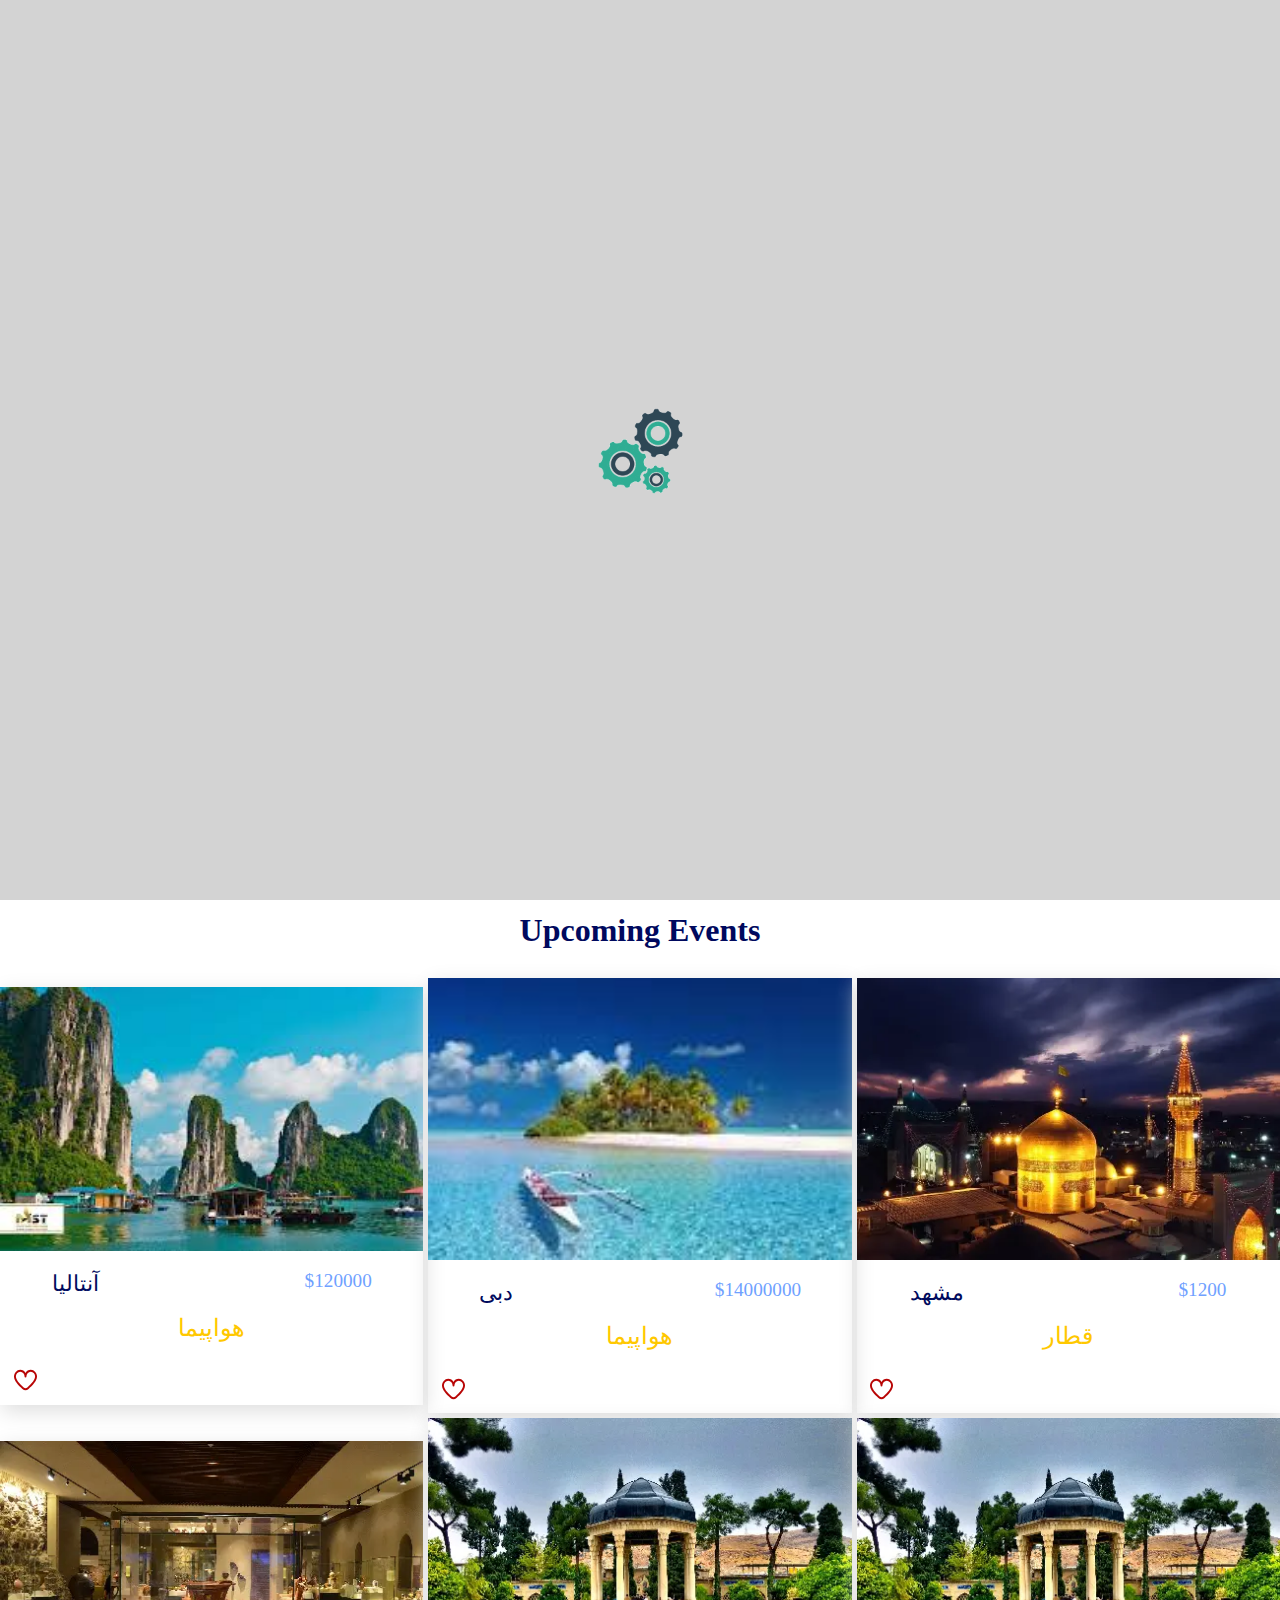
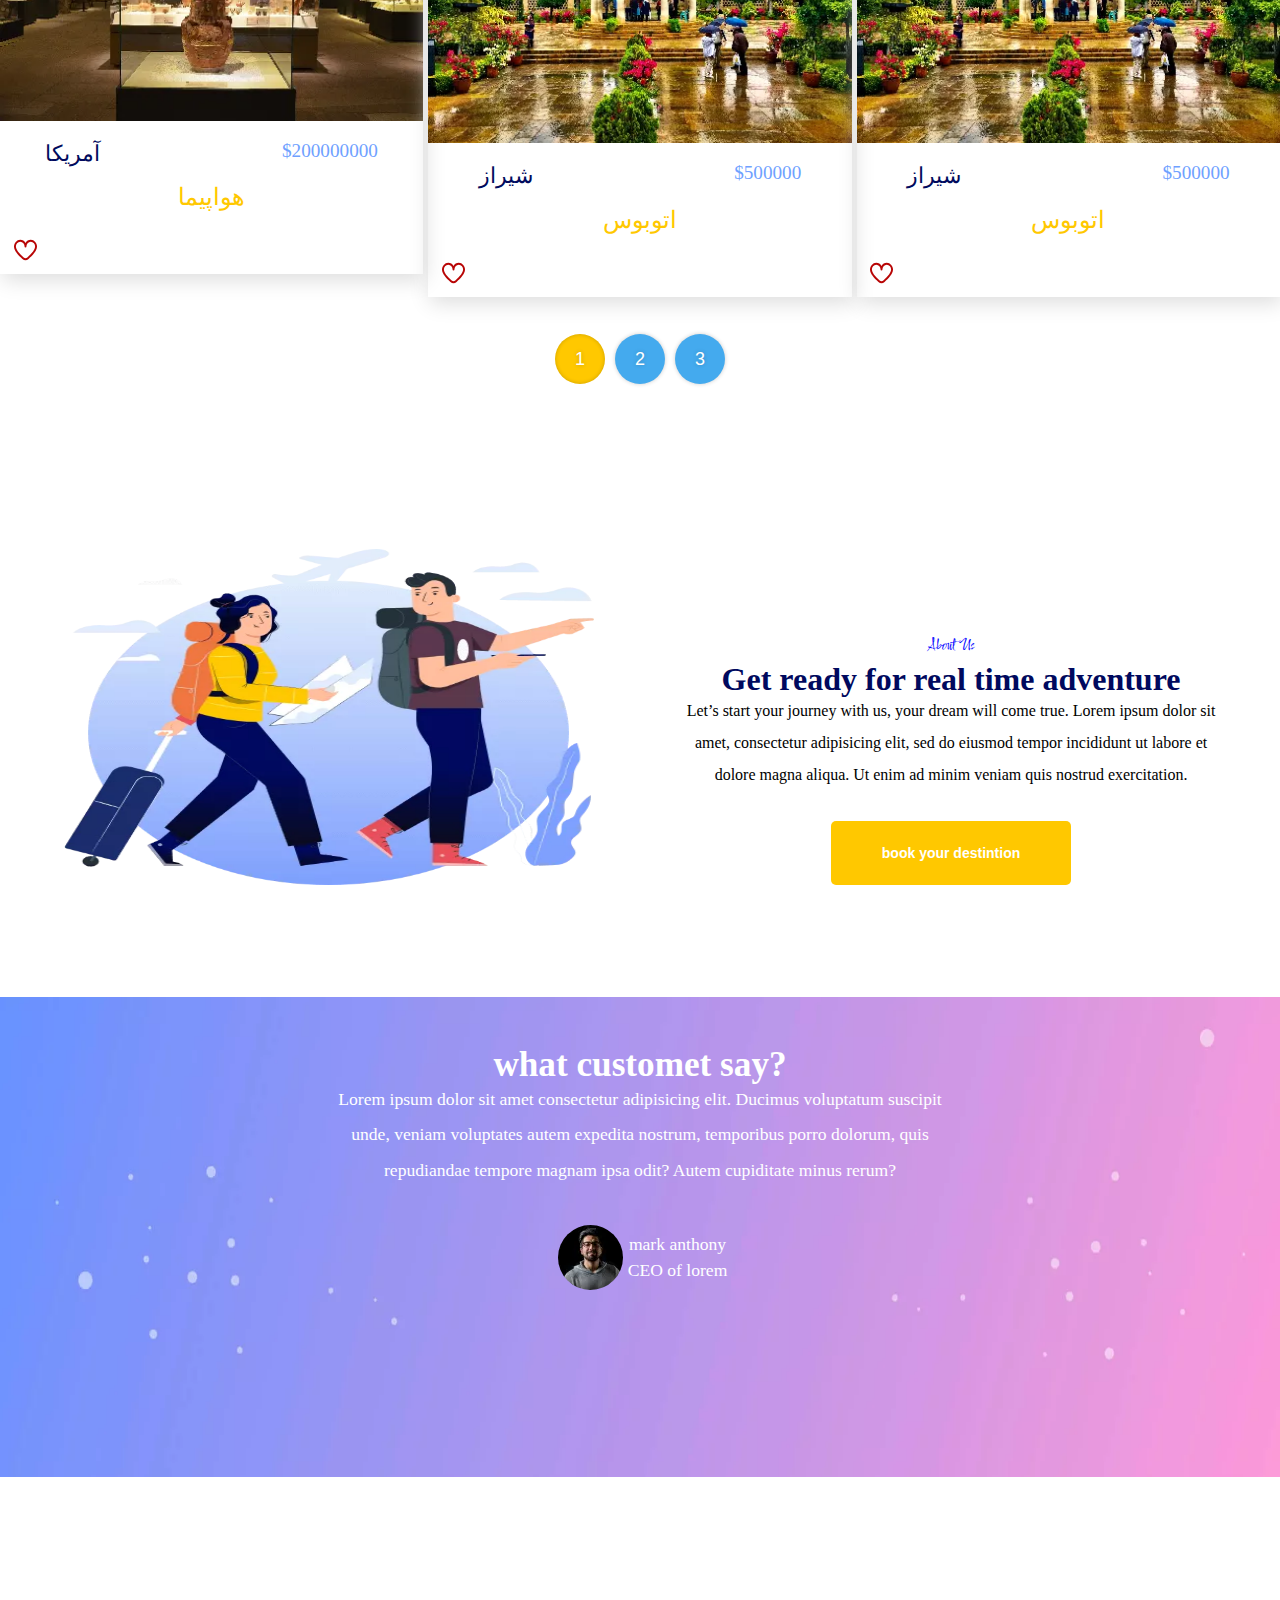
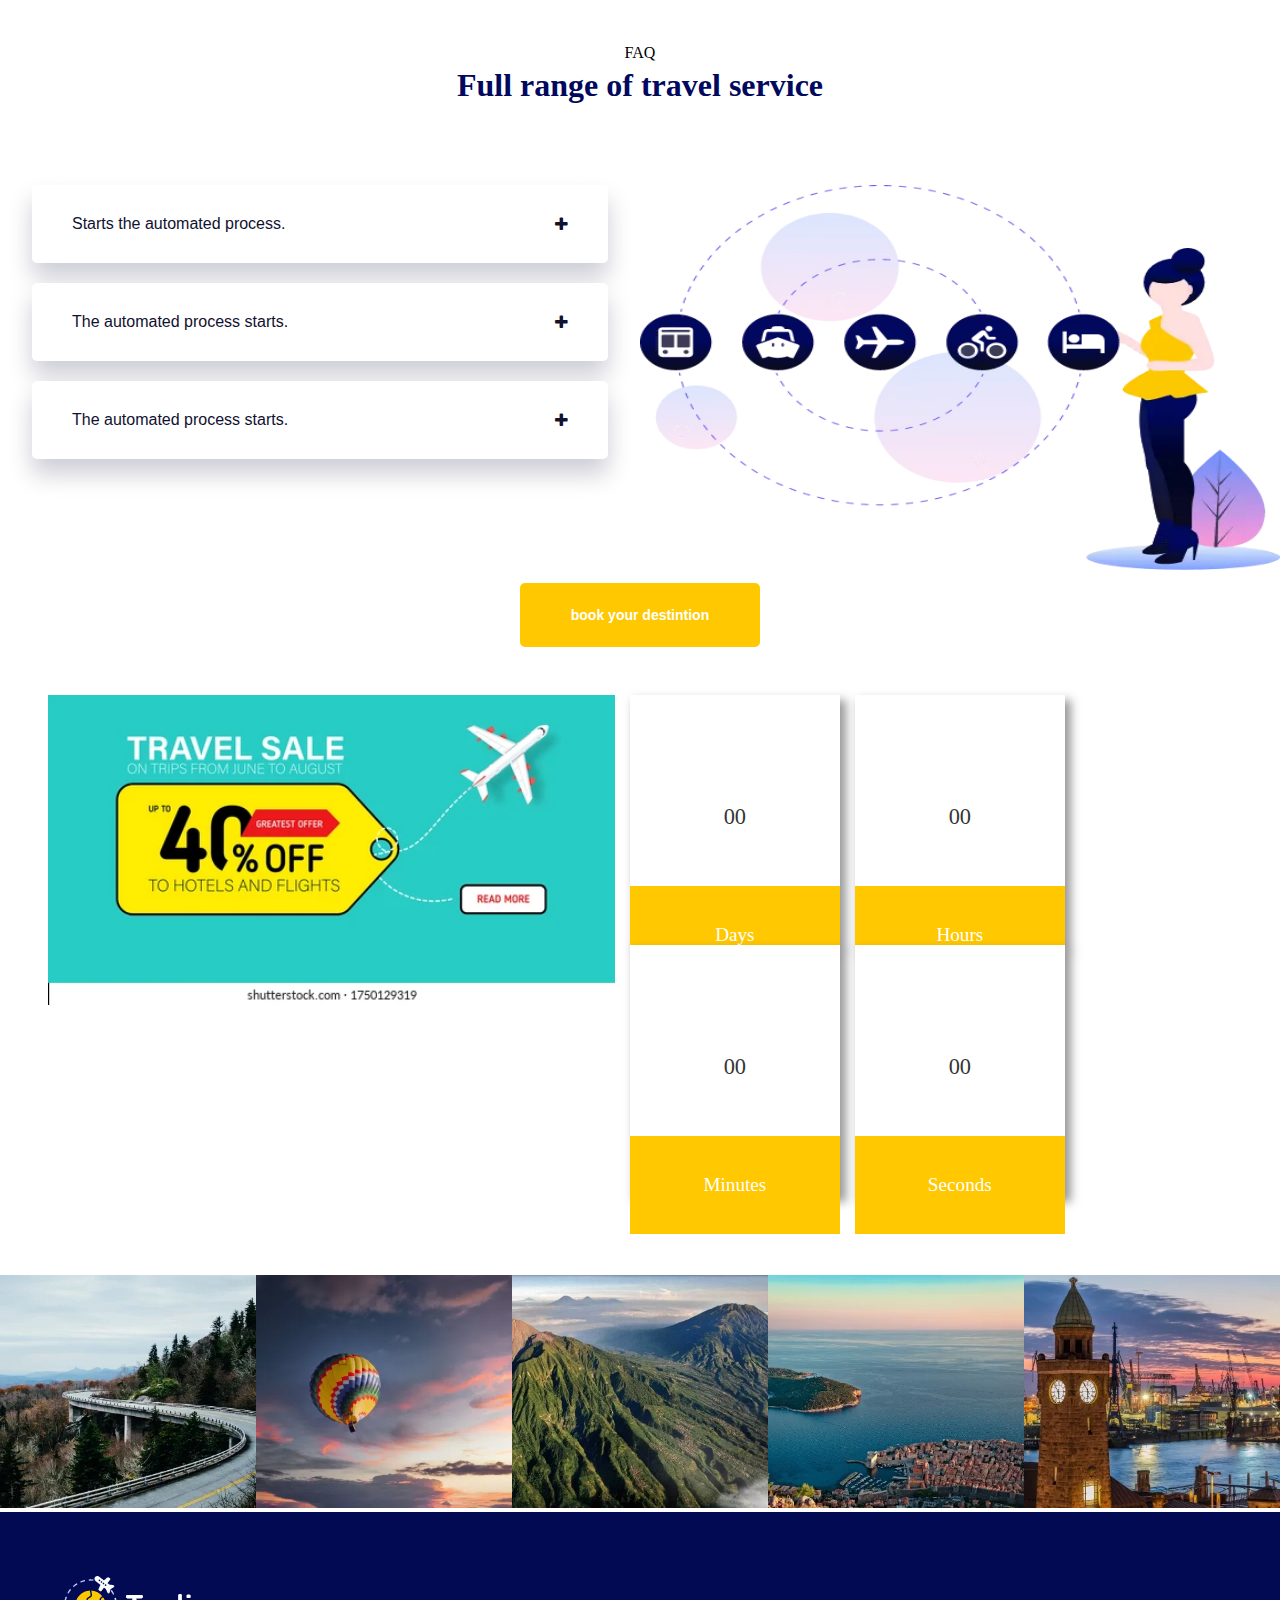
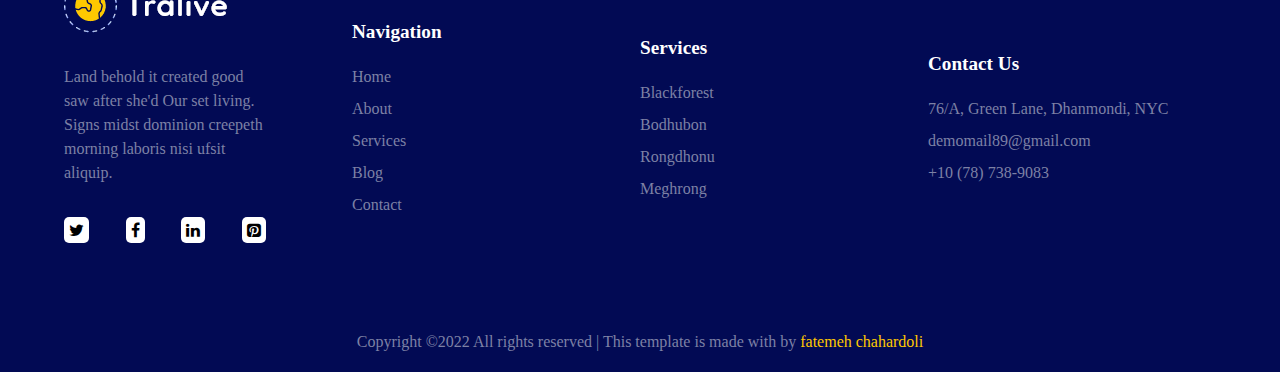
<file: index.html>
<!DOCTYPE html>
<html lang="en">
   <head>
      <meta charset="UTF-8" />
      <meta http-equiv="X-UA-Compatible" content="IE=edge" />
      <meta name="viewport" content="width=device-width, initial-scale=1.0" />
      <meta name="auther" content="fatemehChahardoli" />
      <meta name="keyword" content="travel " />
      <meta name="description" content="travel" />
      <meta name="roboot" content="follow index" />
      <link
         rel="stylesheet"
         href="https://cdnjs.cloudflare.com/ajax/libs/font-awesome/4.7.0/css/font-awesome.min.css"
      />
      <link href="css/main.css" rel="stylesheet" />
      <link
         rel="icon"
         href="images/favicon.svg"
         type="image/png"
         sizes="128x128"
      />
      <!-- 
    - google font link
  -->
      <link rel="preconnect" href="https://fonts.googleapis.com" />
      <link rel="preconnect" href="https://fonts.gstatic.com" crossorigin />
      <link
         href="https://fonts.googleapis.com/css2?family=Abril+Fatface&family=Comforter+Brush&family=Heebo:wght@400;500;600;700&display=swap"
         rel="stylesheet"
      />

      <title>travel</title>
   </head>

   <body>
      <!-- preloader -->
      <div class="loader">
         <img src="images/loading.gif" alt="Loading..." />
      </div>
      <!-- end preloader -->

      <!-- navbar -->

      <div class="container-fluid" id="navbar">
         <nav>
            <span class="fa fa-bars"></span>
            <div class="section-left">
               <img src="images/logo.png" alt="logo" title="travel-Logo" />
            </div>
            <div class="section-right">
               <ul>
                  <li><a href="#"> Home</a></li>
                  <li><a href="pages/about.html"> About</a></li>
                  <li><a href="pages/bookTicket.html"> Book aTicket</a></li>
                  <li><a href="pages/contact.html"> Content</a></li>
                  <li>
                     <a href="pages/login.html"
                        ><i class="fa fa-user" id="login"></i
                     ></a>
                  </li>
                  <li><i class="fa fa-search" id="search"> </i></li>
               </ul>

               <button type="button">
                  <i class="fa fa-phone"></i>+10-36674665
               </button>
            </div>
         </nav>
         <div class="search-form" style="display: none">
            <div id="close-search" class="fa fa-times"></div>
            <form action="">
               <input
                  type="search"
                  name=""
                  placeholder="search here..."
                  id="search-box"
               />
               <label
                  for="search-box"
                  class="fa fa-search"
                  id="lable-search"
               ></label>
            </form>
         </div>
      </div>
      <!-- end navbar-->
      <div id="scroll"></div>
      <!-- main -->
      <div class="container-fluid">
         <main>
            <div>
               <h1>
                  Lifelong memories just a
                  <dd>few seconds away</dd>
               </h1>
               <p>
                  Lorem ipsum dolor sit amet consectetur adipisicing elit.
                  Accusantium, ea.
               </p>

               <button class="btn" type="button">
                  <strong>Explore</strong>
                  <div id="container-stars">
                     <div id="stars"></div>
                  </div>

                  <div id="glow">
                     <div class="circle"></div>
                     <div class="circle"></div>
                  </div>
               </button>
            </div>

            <div class="header-img">
               <img src="images/shape-1.png" class="animation-shape" />
               <img src="images/shape-2.png" class="animation-shape shape-1" />
               <img src="images/shape-3.png" class="animation-shape shape-2" />
            </div>
         </main>
      </div>

      <!-- end main -->
      <!-- section -->
      <section>
         <div class="container-fluid">
            <a href="#">Check Our Best Promotional Tour</a>
            <h2>Upcoming Events</h2>
            <div class="main">
               <div class="boxes" id="boxes"></div>
            </div>
         </div>
         <div class="pagination pagenumbers">
            <!-- <li class="page-item previous-page disable">
               <a class="page-link" href="#">prev</a>
            </li>
            <li class="page-item current-page active">
               <a class="page-link" href="#">1</a>
            </li>
            <li class="page-item dots">
               <a class="page-link" href="#">...</a>
            </li>
            <li class="page-item current-page">
               <a class="page-link" href="#">5</a>
            </li>
            <li class="page-item current-page">
               <a class="page-link" href="#">6</a>
            </li>
            <li class="page-item dots">
               <a class="page-link" href="#">...</a>
            </li>
            <li class="page-item next-page">
               <a class="page-link" href="#">Next</a>
            </li> -->
         </div>
      </section>
      <!-- end section -->

      <!-- About Us -->
      <section>
         <div class="container-fluid">
            <div class="container">
               <div class="about">
                  <div class="about_img" id="aboutImg"></div>
                  <div class="about_text">
                     <span>About Us</span>
                     <h2>Get ready for real time adventure</h2>
                     <p>
                        Let’s start your journey with us, your dream will come
                        true. Lorem ipsum dolor sit amet, consectetur
                        adipisicing elit, sed do eiusmod tempor incididunt ut
                        labore et dolore magna aliqua. Ut enim ad minim veniam
                        quis nostrud exercitation.
                     </p>

                     <button type="button" class="header-btn">
                        book your destintion
                     </button>
                  </div>
               </div>
            </div>
         </div>
      </section>
      <!-- end About Us -->

      <!-- section -->
      <section>
         <div class="container-fluid">
            <div class="bg">
               <div class="content">
                  <h2>what customet say?</h2>
                  <p>
                     Lorem ipsum dolor sit amet consectetur adipisicing elit.
                     Ducimus voluptatum suscipit unde, veniam voluptates autem
                     expedita nostrum, temporibus porro dolorum, quis
                     repudiandae tempore magnam ipsa odit? Autem cupiditate
                     minus rerum?
                  </p>

                  <div class="info">
                     <img src="images/founder-img.png" alt="" />
                     <div>
                        <p>mark anthony</p>
                        <p>CEO of lorem</p>
                     </div>
                  </div>
               </div>
            </div>
         </div>
      </section>
      <!--end section -->

      <!-- FAQ -->
      <section>
         <div class="container-fluid">
            <span>FAQ</span>
         </div>
         <div class="FAQ">
            <div class="FAQ_text">
               <h2>Full range of travel service</h2>
            </div>

            <div class="FAQ_content_accordion">
               <div class="container">
                  <div class="wrapper">
                     <button class="toggle">
                        Starts the automated process.

                        <i class="fa fa-plus icon"></i>
                     </button>
                     <div class="content">
                        <p>
                           The automated process starts as soon as your clothes
                           go into the machine. Duis cursus, mi quis viverra
                           ornare.
                        </p>
                     </div>
                  </div>
                  <div class="wrapper">
                     <button class="toggle">
                        The automated process starts.
                        <i class="fa fa-plus icon"></i>
                     </button>
                     <div class="content">
                        <p>
                           The automated process starts as soon as your clothes
                           go into the machine. Duis cursus, mi quis viverra
                           ornare.
                        </p>
                     </div>
                  </div>
                  <div class="wrapper">
                     <button class="toggle">
                        The automated process starts.
                        <i class="fa fa-plus icon"></i>
                     </button>
                     <div class="content">
                        <p>
                           The automated process starts as soon as your clothes
                           go into the machine. Duis cursus, mi quis viverra
                           ornare.
                        </p>
                     </div>
                  </div>
               </div>
            </div>
            <div class="FAQ_content_bg"></div>

            <div class="FAQ_btn">
               <button type="button">book your destintion</button>
            </div>
         </div>
      </section>
      <!--end FAQ -->
      <!-- timer -->
      <section class="timer">
         <div class="img-Discount">
            <img
               src="images/travel-sale-banner-yellow-tag-260nw-1750129319 (1).webp"
            />
         </div>
         <div class="wrapper">
            <div id="countdown">
               <div class="cd-box">
                  <p class="numbers days" id="day">00</p>
                  <br />
                  <p class="strings timeRefDays">Days</p>
               </div>
               <div class="cd-box">
                  <p class="numbers hours" id="hours">00</p>
                  <br />
                  <p class="strings timeRefHours">Hours</p>
               </div>
               <div class="cd-box">
                  <p class="numbers minutes" id="minute">00</p>
                  <br />
                  <p class="strings timeRefMinutes">Minutes</p>
               </div>
               <div class="cd-box">
                  <p class="numbers seconds" id="second">00</p>
                  <br />
                  <p class="strings timeRefSeconds">Seconds</p>
               </div>
            </div>
            <!-- end div#countdown -->
         </div>
         <!-- end div.wrapper -->
      </section>
      <!--end timer -->

      <!-- instagram gallery -->
      <div class="container-fluid images">
         <div class="box-insta">
            <div>
               <img
                  src="images/instra1.jpg"
                  width="100%"
                  height="100%"
                  alt=""
               />
            </div>
            <div>
               <img
                  src="images/instra2.jpg"
                  width="100%"
                  height="100%"
                  alt=""
               />
            </div>
            <div>
               <img
                  src="images/instra3.jpg"
                  width="100%"
                  height="100%"
                  alt=""
               />
            </div>
            <div>
               <img
                  src="images/instra4.jpg"
                  width="100%"
                  height="100%"
                  alt=""
               />
            </div>
            <div>
               <img
                  src="images/instra5.jpg"
                  width="100%"
                  height="100%"
                  alt=""
               />
            </div>
         </div>
      </div>
      <!-- end instagram gallery -->
      <!-- footer -->
      <footer>
         <div class="container-fluid">
            <div class="container">
               <div id="footer">
                  <div>
                     <img src="images/logo2_footer.png" alt="" />
                     <p>
                        Land behold it created good saw after she'd Our set
                        living. Signs midst dominion creepeth morning laboris
                        nisi ufsit aliquip.
                     </p>
                     <div class="icons">
                        <ul>
                           <li><i class="fa fa-twitter"></i></li>
                           <li><i class="fa fa-facebook"></i></li>
                           <li><i class="fa fa-linkedin"></i></li>
                           <li><i class="fa fa-pinterest-square"></i></li>
                        </ul>
                     </div>
                  </div>
                  <div>
                     <h5>Navigation</h5>
                     <ul>
                        <li><a href="#">Home</a></li>
                        <li><a href="#">About</a></li>
                        <li><a href="#">Services</a></li>
                        <li><a href="#">Blog</a></li>
                        <li><a href="#">Contact</a></li>
                     </ul>
                  </div>
                  <div>
                     <h5>Services</h5>
                     <ul>
                        <li><a href="#">Blackforest</a></li>
                        <li><a href="#">Bodhubon</a></li>
                        <li><a href="#">Rongdhonu</a></li>
                        <li><a href="#">Meghrong</a></li>
                     </ul>
                  </div>
                  <div>
                     <h5>Contact Us</h5>
                     <ul>
                        <li>
                           <a href="#">76/A, Green Lane, Dhanmondi, NYC</a>
                        </li>
                        <li><a href="#">demomail89@gmail.com</a></li>
                        <li><a href="#">+10 (78) 738-9083</a></li>
                     </ul>
                  </div>
               </div>
               <div class="copyright">
                  <p>
                     Copyright ©2022 All rights reserved | This template is made
                     with by <span>fatemeh chahardoli</span>
                  </p>
               </div>
            </div>
         </div>
      </footer>
      <!-- end footer -->

      <script
         src="https://code.jquery.com/jquery-3.6.4.min.js"
         integrity="sha256-oP6HI9z1XaZNBrJURtCoUT5SUnxFr8s3BzRl+cbzUq8="
         crossorigin="anonymous"
      ></script>
      <script src="js/main.js"></script>
   </body>
</html>
</file>
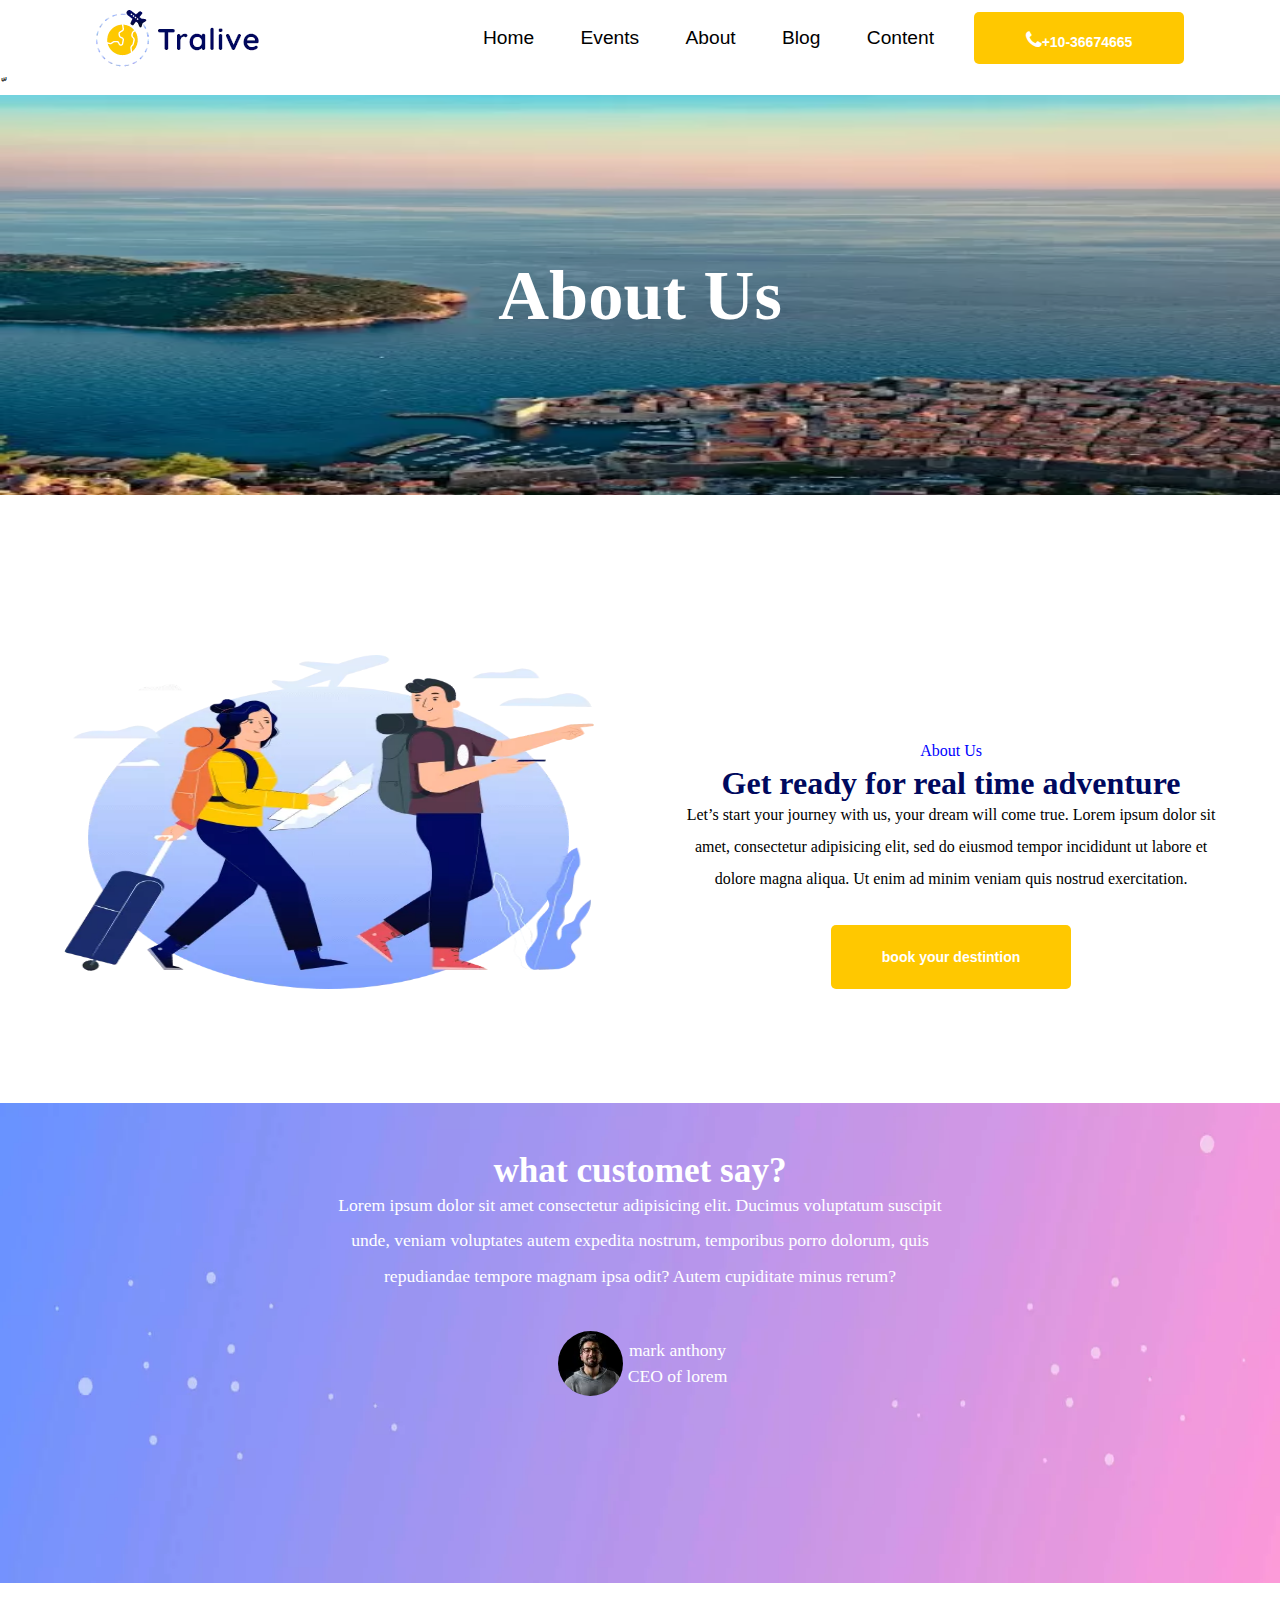
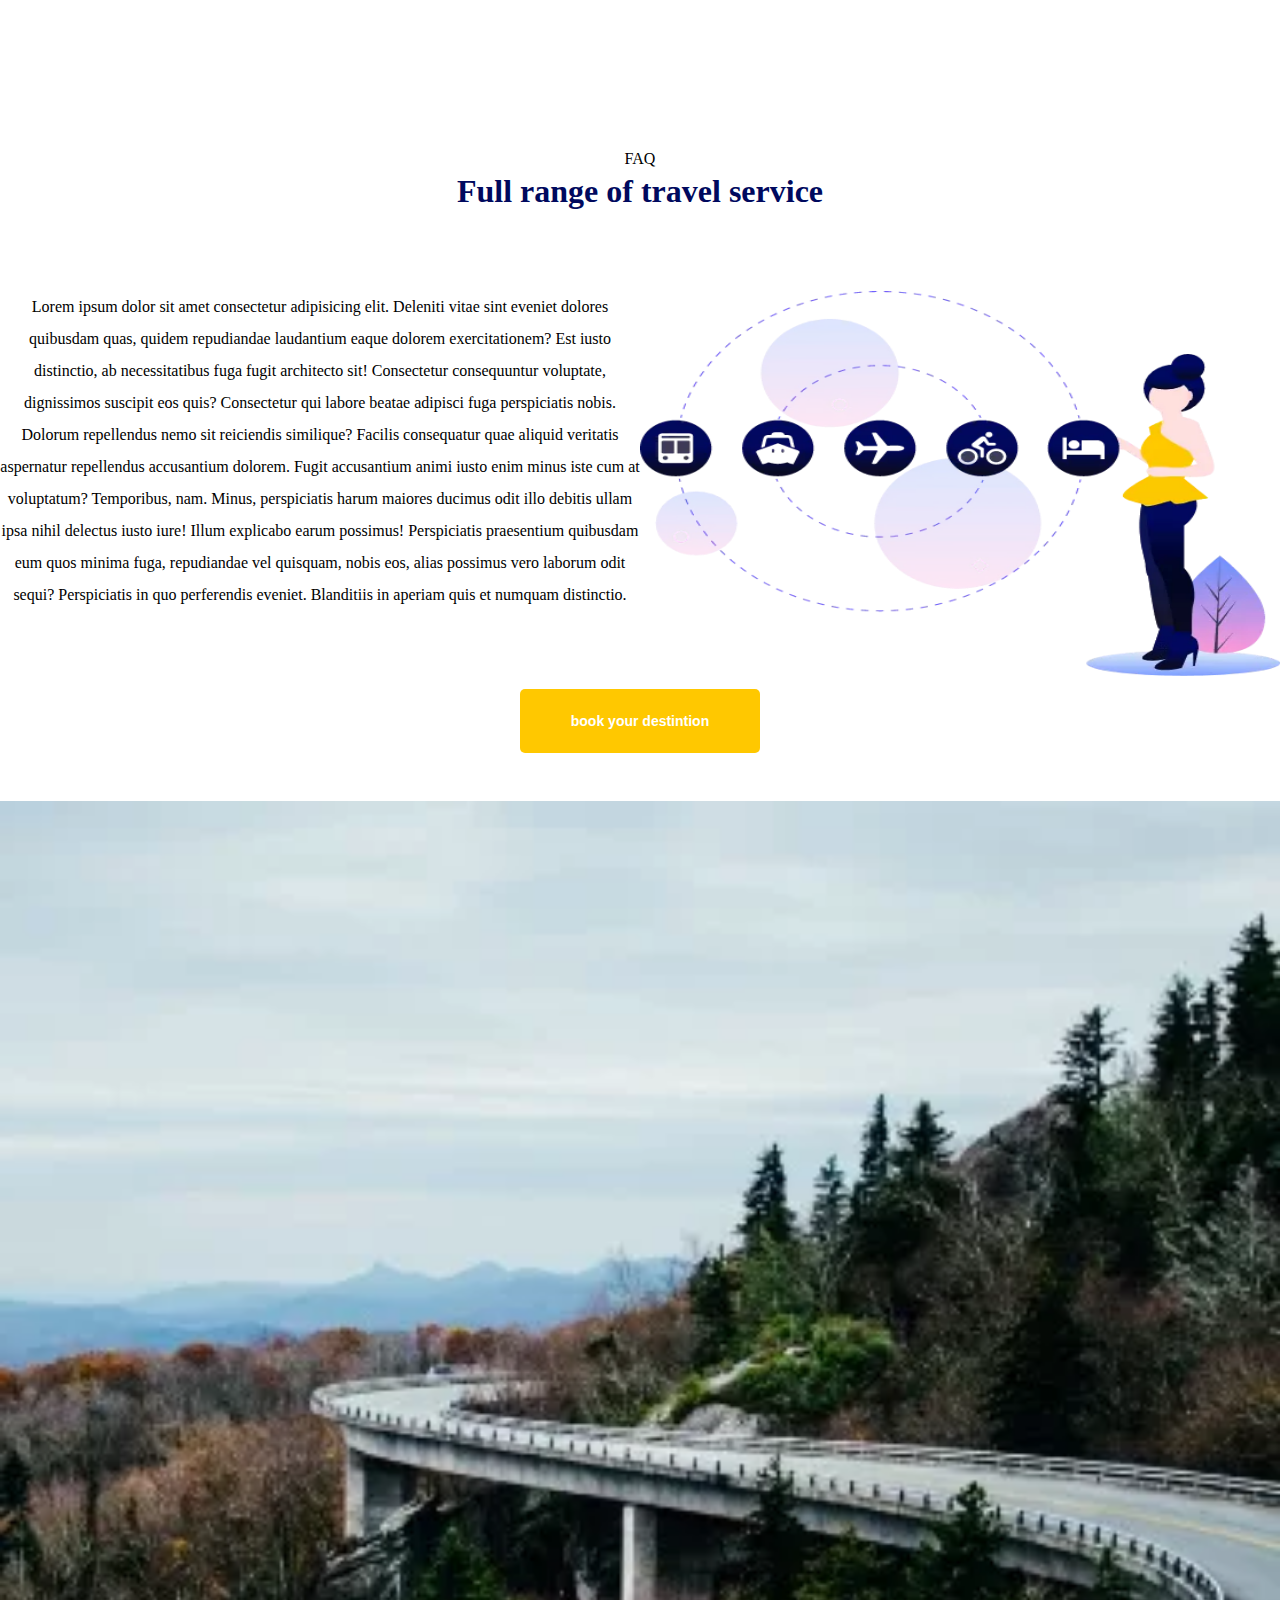
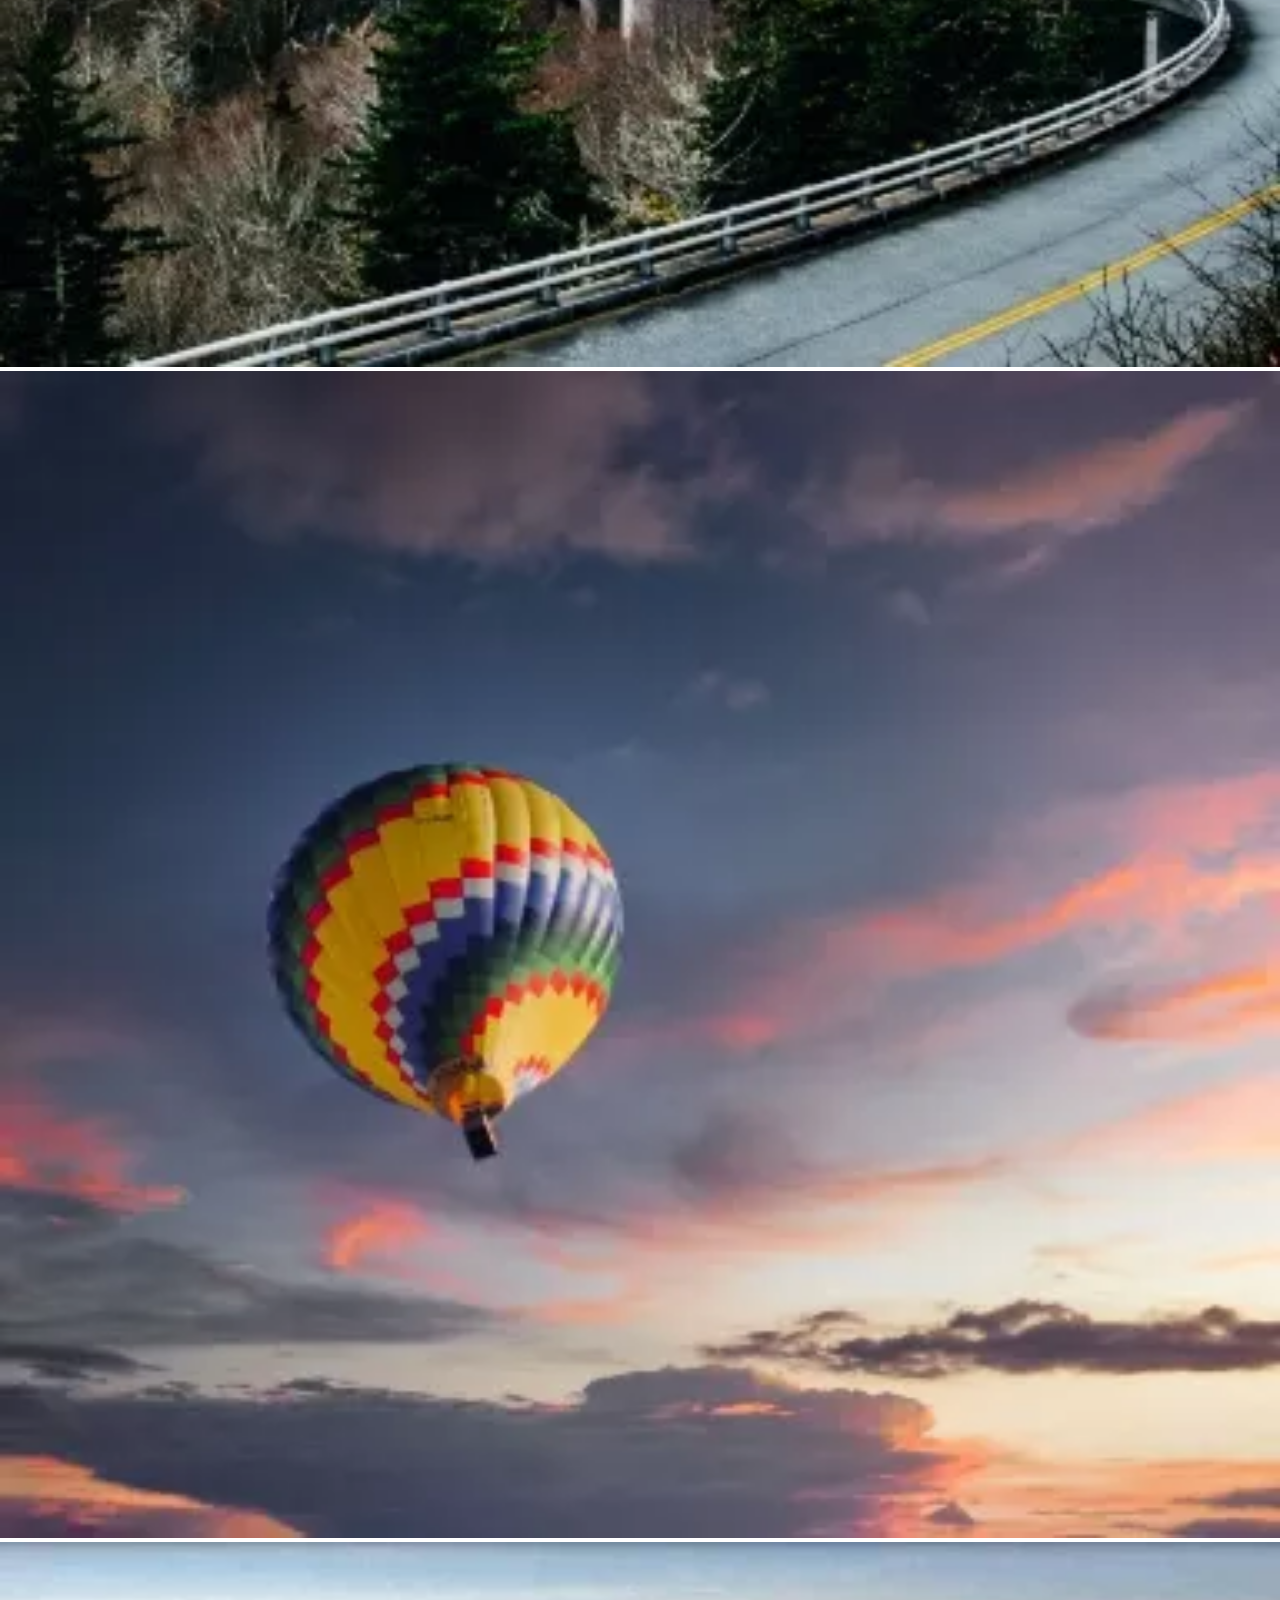
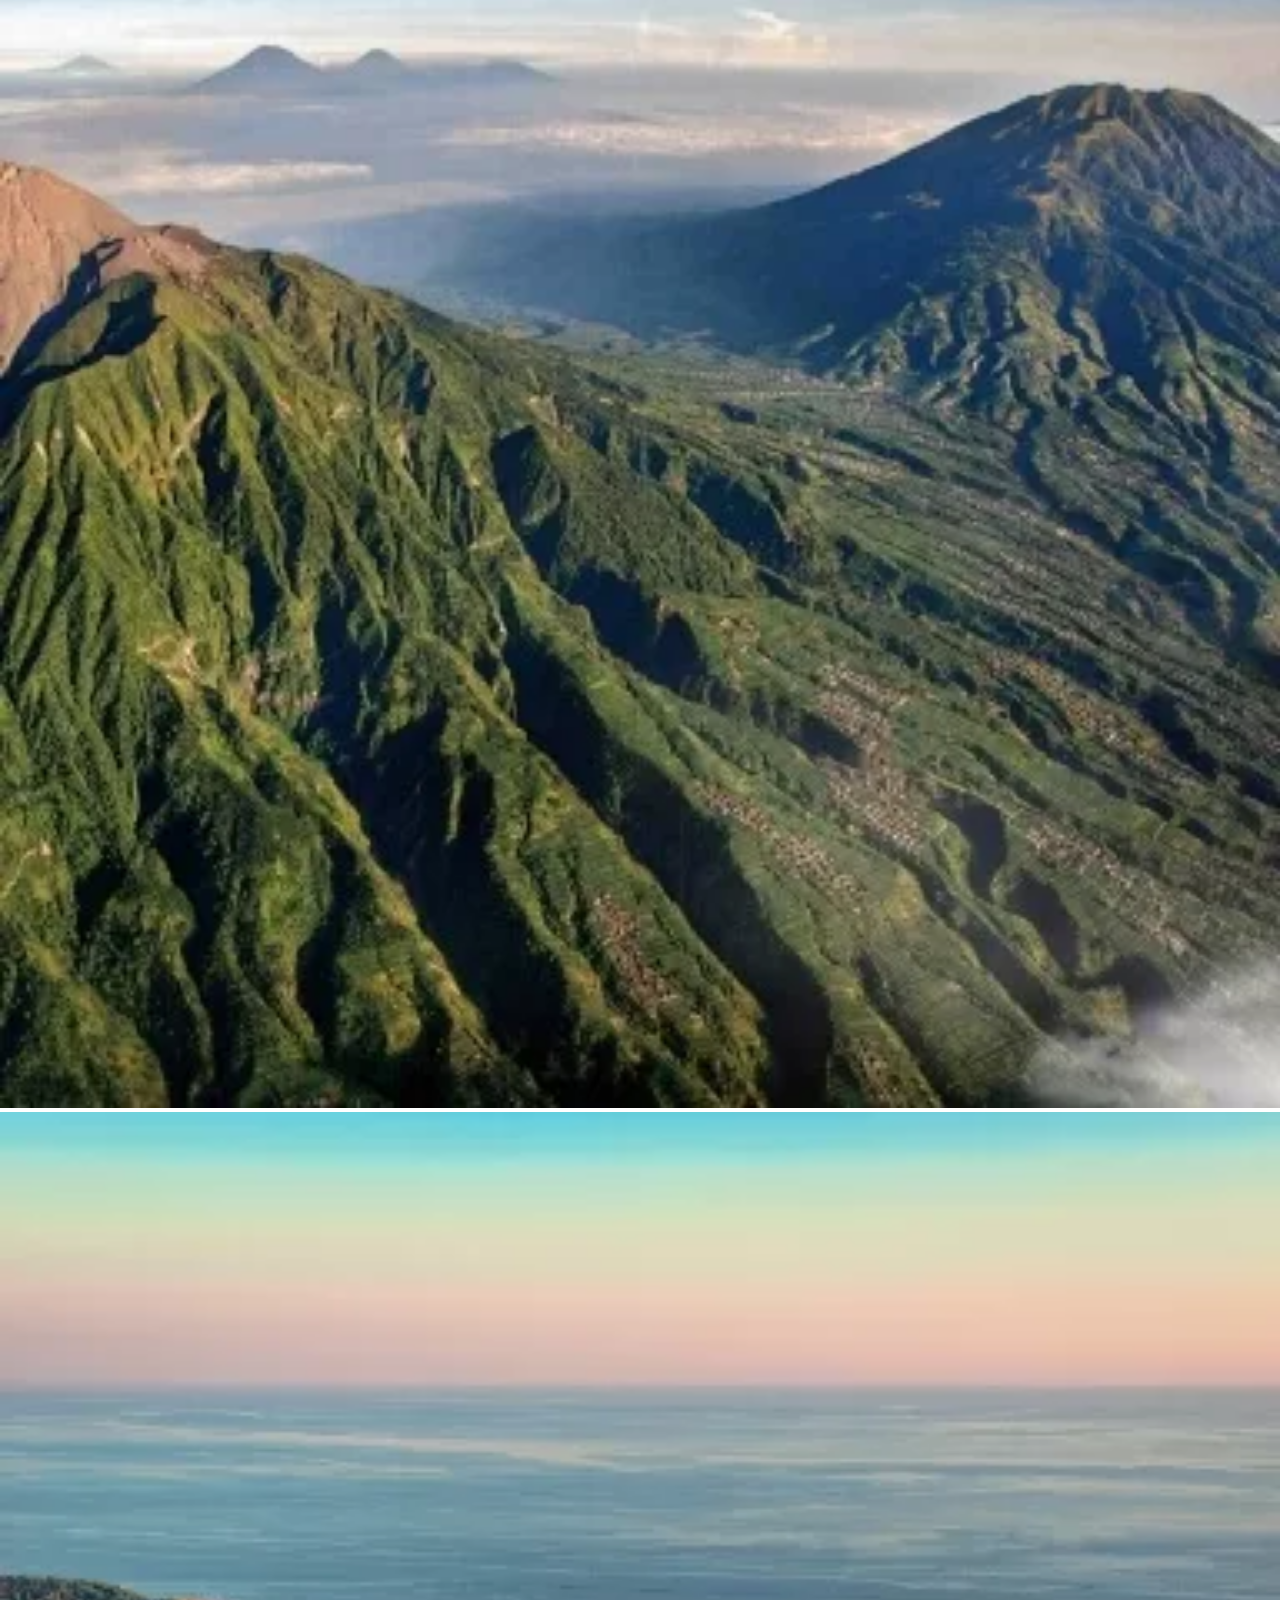
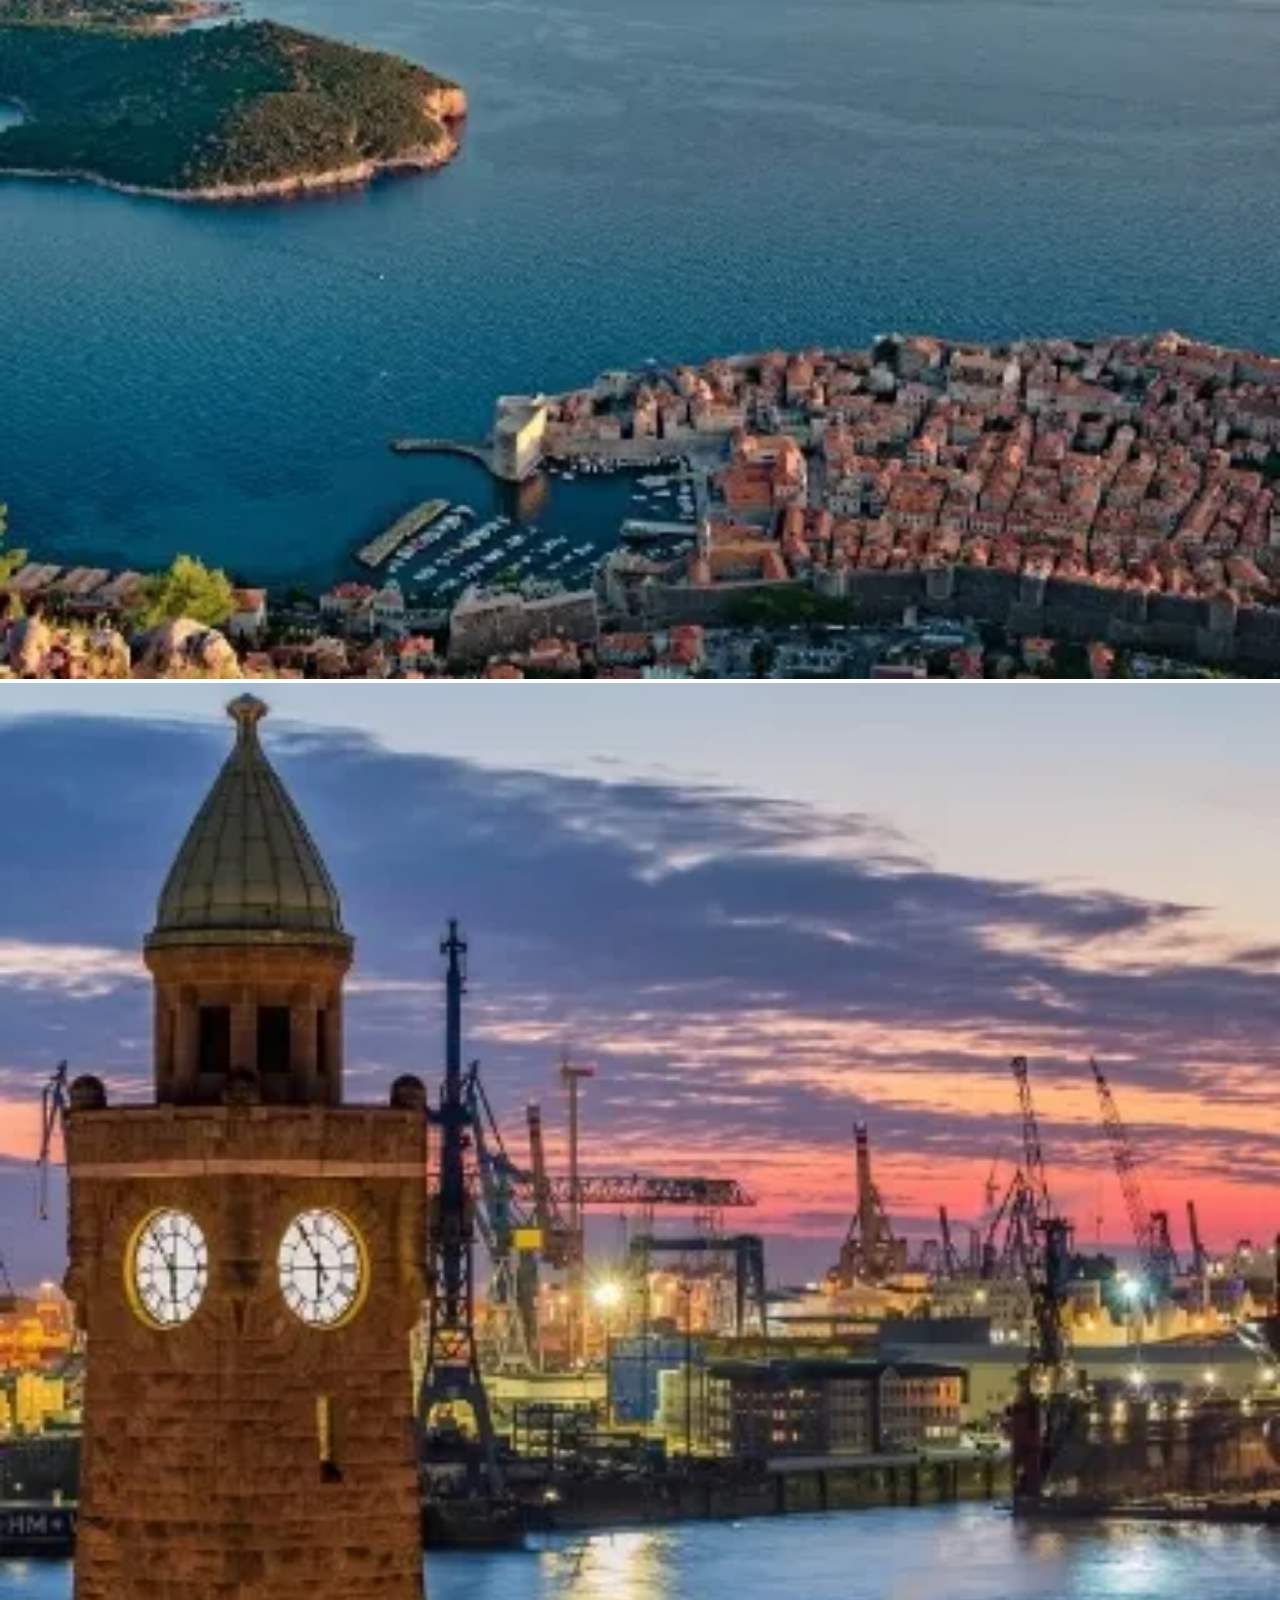
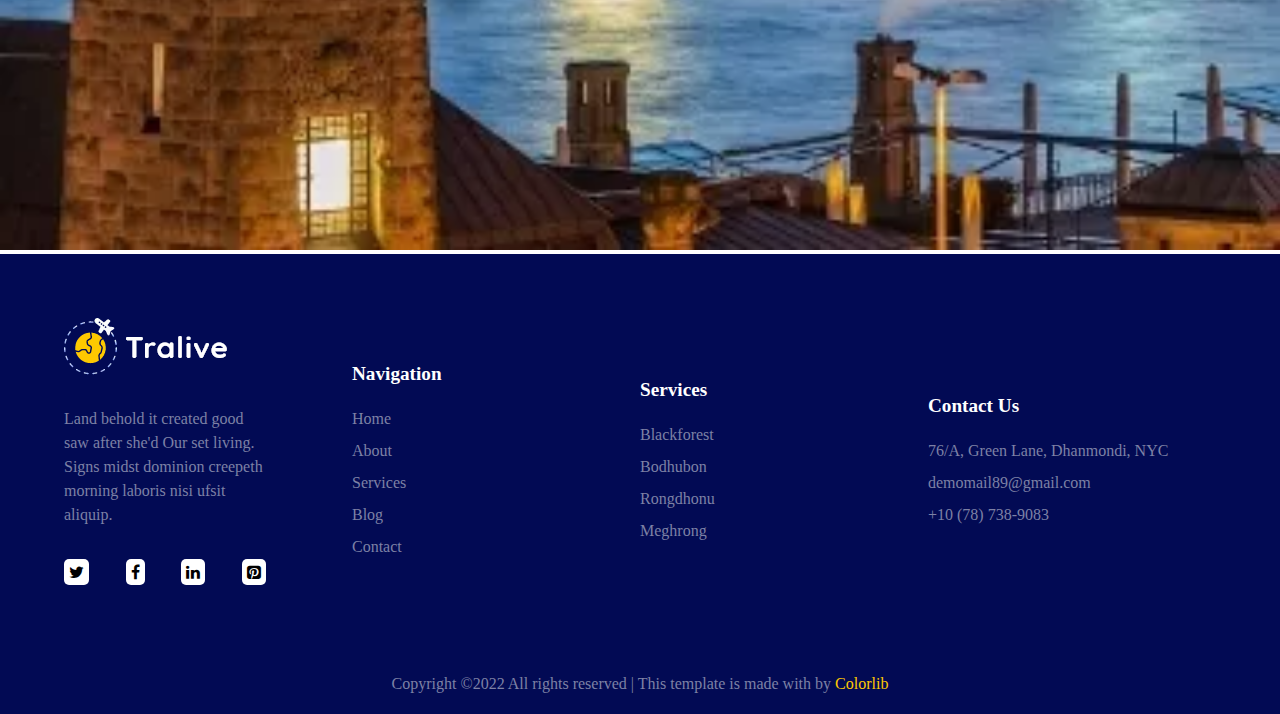
<file: pages/about.html>
<!DOCTYPE html>
<html lang="en">
<head>
    <meta charset="UTF-8">
    <meta http-equiv="X-UA-Compatible" content="IE=edge">
    <meta name="viewport" content="width=device-width, initial-scale=1.0">
    <meta name="auther" content="fatemehChahardoli">
    <meta name="keyword" content="travel ">
    <meta name="description" content="travel">
    <meta name="roboot" content="follow index">
    <link rel="stylesheet" href="../css/main.css">
    <link rel="stylesheet" href="../css/about_style.css">
    <link rel="stylesheet" href="https://cdnjs.cloudflare.com/ajax/libs/font-awesome/4.7.0/css/font-awesome.min.css">

    <title>About Us</title>
</head>
<body>
       <!-- navbar -->
       <div class="container-fluid">
        <div class="container">
            <nav>
                <div class="section-left">
                    <img src="../images/logo.png" alt="logo" title="travel-Logo">
                </div>
                <div class="section-right">
                    <ul>
                        <li><a href="#"> Home</a></li>
                        <li><a href="#"> Events</a></li>
                        <li><a href="#"> About</a></li>
                        <li><a href="#"> Blog</a></li>
                        <li><a href="#"> Content</a></li>
                    </ul>

                    <button type="button"><i class="fa fa-phone"></i>+10-36674665</button>
                </div>
            </nav>
        </div>
    </div>
    <!-- end navbar--> 

    <!-- about -->
    <div class="container-fluid">ّ
    <div class="about-us"> <h1>About Us</h1></div></div>
    <!--end about -->
    
    <!-- About Us -->
    <section>
        <div class="container-fluid">
            <div class="container">
                <div class="about">
                    <div class="about_img"></div>
                    <div class="about_text">
                        <span>About Us</span>
                        <h2>Get ready for real time adventure</h2>
                        <p>Let’s start your journey with us, your dream will come true. Lorem ipsum dolor sit amet,
                            consectetur adipisicing elit, sed do eiusmod tempor incididunt ut labore et dolore magna
                            aliqua.
                            Ut enim ad minim veniam quis nostrud exercitation.
                        </p>

                        <button type="button" class="header-btn">book your destintion</button>
                    </div>
                </div>
            </div>
        </div>
    </section>
    <!-- end About Us -->
     <!-- section -->
     <section>
        <div class="container-fluid">
            <div class="bg">
                <div class="content">
                    <h2> what customet say?</h2>
                    <p>Lorem ipsum dolor sit amet consectetur adipisicing elit. Ducimus voluptatum suscipit unde, veniam
                        voluptates autem expedita nostrum, temporibus porro dolorum, quis repudiandae tempore magnam
                        ipsa odit? Autem cupiditate minus rerum?

                    <div class="info">
                        <img src="../images/founder-img.png" alt="">
                        <div>
                            <p>mark anthony</p>
                            <p>CEO of lorem</p>
                        </div>
                    </div>
                </div>
            </div>
        </div>
    </section>
    <!--end section -->

    <!-- FAQ -->
    <section>
        <div class="container-fluid">
            <span>FAQ</span>
        </div>
        <div class="FAQ">
            <div class="FAQ_text">
                <h2>Full range of travel service</h2>
            </div>

            <div class="FAQ_content_accordion">
                <p>Lorem ipsum dolor sit amet consectetur adipisicing elit. Deleniti vitae sint eveniet dolores
                    quibusdam quas, quidem repudiandae laudantium eaque dolorem exercitationem? Est iusto
                    distinctio, ab necessitatibus fuga fugit architecto sit!
                    Consectetur consequuntur voluptate, dignissimos suscipit eos quis? Consectetur qui labore beatae
                    adipisci fuga perspiciatis nobis. Dolorum repellendus nemo sit reiciendis similique? Facilis
                    consequatur quae aliquid veritatis aspernatur repellendus accusantium dolorem.
                    Fugit accusantium animi iusto enim minus iste cum at voluptatum? Temporibus, nam. Minus,
                    perspiciatis harum maiores ducimus odit illo debitis ullam ipsa nihil delectus iusto iure! Illum
                    explicabo earum possimus!
                    Perspiciatis praesentium quibusdam eum quos minima fuga, repudiandae vel quisquam, nobis eos,
                    alias possimus vero laborum odit sequi? Perspiciatis in quo perferendis eveniet. Blanditiis in
                    aperiam quis et numquam distinctio.</p>
            </div>
            <div class="FAQ_content_bg"></div>

            <div class="FAQ_btn">
                <button type="button">book your destintion</button>
            </div>

        </div>
    </section>
    <!--end FAQ -->
     <!-- instagram gallery -->
     <div class="container-fluid">
        <div class="box-insta">
            <div><img src="../images/instra1.jpg" width="100%" height="100%" alt=""></div>
            <div><img src="../images/instra2.jpg" width="100%" height="100%" alt=""></div>
            <div><img src="../images/instra3.jpg" width="100%" height="100%" alt=""></div>
            <div><img src="../images/instra4.jpg" width="100%" height="100%" alt=""></div>
            <div><img src="../images/instra5.jpg" width="100%" height="100%" alt=""></div>
        </div>
    </div>
    <!-- end instagram gallery -->
    <!-- footer -->
    <footer>
        <div class="container-fluid">
            <div class="container">
                <div id="footer">
                    <div>
                        <img src="../images/logo2_footer.png" alt="">
                        <p>Land behold it created good saw after she'd Our set living. Signs midst dominion creepeth morning laboris nisi ufsit aliquip.</p>
                        <div class="icons">
                            <ul>
                                <li><i class="fa fa-twitter"></i></li>
                                <li><i class="fa fa-facebook"></i></li>
                                <li><i class="fa fa-linkedin "></i></li>
                                <li><i class="fa fa-pinterest-square"></i></li>
                            </ul>
                        </div>
                    </div>
                    <div>
                        <h5>Navigation</h5>
                        <ul>
                            <li><a href="#">Home</a></li>
                            <li><a href="#">About</a></li>
                            <li><a href="#">Services</a></li>
                            <li><a href="#">Blog</a></li>
                            <li><a href="#">Contact</a></li>
                        </ul>
                    </div>
                    <div>
                        <h5>Services</h5>
                        <ul>
                            <li><a href="#">Blackforest</a></li>
                            <li><a href="#">Bodhubon</a></li>
                            <li><a href="#">Rongdhonu</a></li>
                            <li><a href="#">Meghrong</a></li>
                        </ul>
                    </div>
                    <div>
                        <h5>Contact Us</h5>
                        <ul>
                            <li><a href="#">76/A, Green Lane, Dhanmondi, NYC</a></li>
                            <li><a href="#">demomail89@gmail.com</a></li>
                            <li><a href="#">+10 (78) 738-9083</a></li>
                        </ul>
                    </div>
                  
                </div>
                <div class="copyright">
                    <p>Copyright ©2022 All rights reserved | This template is made with by <span>Colorlib</span></p>
                </div>
            </div>
        </div>
    </footer>
    <!-- end footer -->

</body>
</html>
</file>
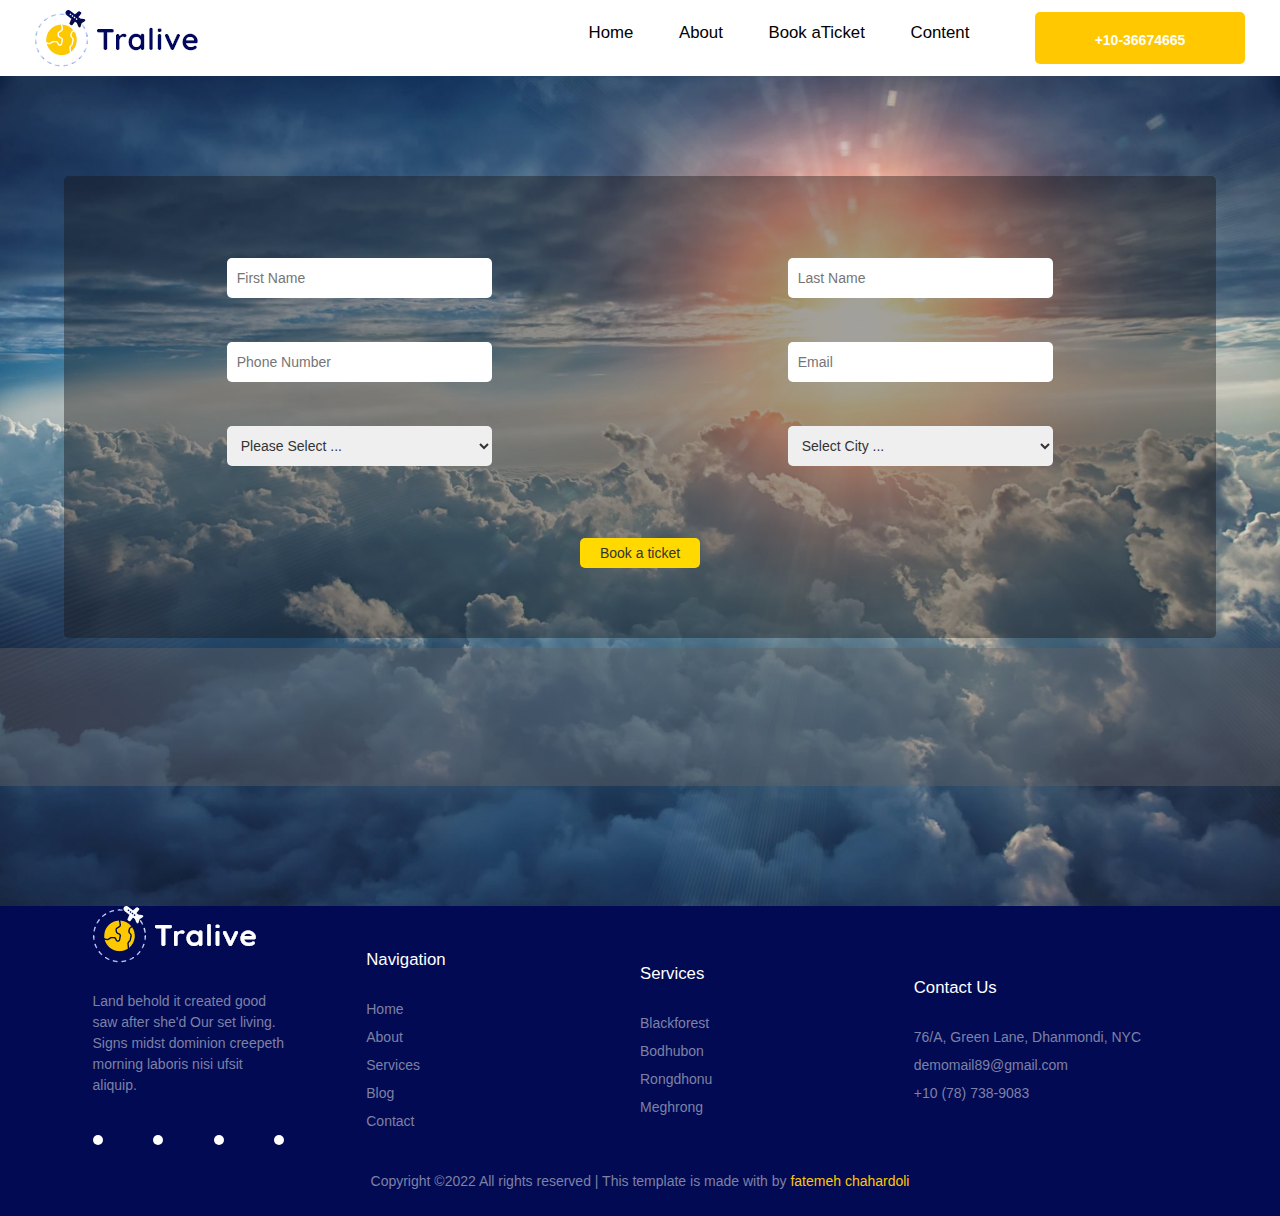
<file: pages/bookTicket.html>
<!DOCTYPE html>
<html lang="en">

<head>
  <meta charset="UTF-8" />
  <meta http-equiv="X-UA-Compatible" content="IE=edge" />
  <meta name="viewport" content="width=device-width, initial-scale=1.0" />
  <link rel="stylesheet" href="https://maxcdn.bootstrapcdn.com/bootstrap/3.4.1/css/bootstrap.min.css" />
  <link rel="stylesheet" href="../css/bookTicket.css" />
  <link rel="stylesheet" href="../css/main.css" />

  <title>bookTicket</title>
</head>

<body>
  <!-- navbar -->
  <div class="container-fluid" id="navbar">

    <nav>
      <div class="section-left">
        <img src="../images/logo.png" alt="logo" title="travel-Logo">
      </div>
      <div class="section-right">
        <ul>

          <li><a href="../index.html"> Home</a></li>
          <!-- <li><a href="pages/events_page.html"> Events</a></li> -->
          <li><a href="about.html"> About</a></li>
          <li><a href="bookTicket.html"> Book aTicket</a></li>
          <li><a href="contact.html"> Content</a></li>
          <li><i class=" fa fa-search" id="search"> </i></li>
        </ul>

        <button type="button"><i class="fa fa-phone"></i>+10-36674665</button>
      </div>
    </nav>
    <div class="search-form" style="display:none;">
      <div id="close-search" class=" fa fa-times"></div>
      <form action="">
        <input type="search" name="" placeholder="search here..." id="search-box">
        <label for="search-box" class="fa fa-search" id="lable-search"></label>
      </form>

    </div>
  </div>
  <!-- end navbar-->

  <!-- book ticket -->
  <div class="bookTicket">
    <div class="container" id="popup-form">
      <form action="" id="register-form" class="active">
      <div class="col-md-6 box">
        <div class="colorTextError"></div>
        <input class="fnameInput" placeholder="First Name" data-lable="نام"  data-validation="notEmpty"/>
        
      </div>

      <div class="col-md-6 box">
        <div class="colorTextError"></div>
        <input class="lnameInput" placeholder="Last Name"  data-validation="notEmpty"/>
        
      </div>
      <div class="col-md-6 box">
        <div class="colorTextError"></div>
        <input class="phoneInput" placeholder="Phone Number" data-validation="notEmpty isMobile"/>
       
      </div>
      <div class="col-md-6 box">
        <div class="colorTextError"></div>
        <input class="emailInput" placeholder="Email"  data-validation="notEmpty isEmail"/>
        
      </div>
      <div class="col-md-6 box">
        <select class="countrySelect" id="countrySelect" onchange="countrySelectFunction()">
          <option value="Please Select">Please Select ...</option>

          </option>

          <option class="option" value="Iran">Iran</option>
          <option class="option" value="Canada">Canada</option>
          <option class="option" value="US">United State</option>
        </select>
      </div>
      <div class="col-md-6 box">
        <select class="citySelect" id="citySelect">

          <option value="-1">Select City ...</option>

        </select>
      </div>
      <div class="col-md-12 box">
        <button id="btn" type="submit">Book a ticket</button>
      </div>
    </div>
    <ul class="summery-validation">
      <!-- <li>نام خود را وارد کنید.</li> -->
  </ul>
  </form>
     <!-- Meteorology -->
     <div class="Meteorology">
      <h3 class="city"></h3>
      <p class="date"></p>
      <span class="temp"></span>
      <p class="weather"></p><br><br>

    </div>
    <!-- End Meteorology -->
  </div>
  <!-- end book ticket -->



  <!-- footer -->
  <footer>
    <div class="container-fluid">
      <div class="container">
        <div id="footer">
          <div>
            <img src="../images/logo2_footer.png" alt="">
            <p>Land behold it created good saw after she'd Our set living. Signs midst dominion creepeth
              morning laboris nisi ufsit aliquip.</p>
            <div class="icons">
              <ul>
                <li><i class="fa fa-twitter"></i></li>
                <li><i class="fa fa-facebook"></i></li>
                <li><i class="fa fa-linkedin "></i></li>
                <li><i class="fa fa-pinterest-square"></i></li>
              </ul>
            </div>
          </div>
          <div>
            <h5>Navigation</h5>
            <ul>
              <li><a href="../js/">Home</a></li>
              <li><a href="about.html">About</a></li>
              <li><a href="#">Services</a></li>
              <li><a href="#">Blog</a></li>
              <li><a href="#">Contact</a></li>
            </ul>
          </div>
          <div>
            <h5>Services</h5>
            <ul>
              <li><a href="#">Blackforest</a></li>
              <li><a href="#">Bodhubon</a></li>
              <li><a href="#">Rongdhonu</a></li>
              <li><a href="#">Meghrong</a></li>
            </ul>
          </div>
          <div>
            <h5>Contact Us</h5>
            <ul>
              <li><a href="#">76/A, Green Lane, Dhanmondi, NYC</a></li>
              <li><a href="#">demomail89@gmail.com</a></li>
              <li><a href="#">+10 (78) 738-9083</a></li>
            </ul>
          </div>

        </div>
        <div class="copyright">
          <p>Copyright ©2022 All rights reserved | This template is made with by <span>fatemeh chahardoli</span></p>
        </div>
      </div>
    </div>
  </footer>
  <!-- end footer -->
  <script src="../js/bookTicketScript.js"></script>
  <script src="../js/main.js"></script>
</body>

</html>
</file>
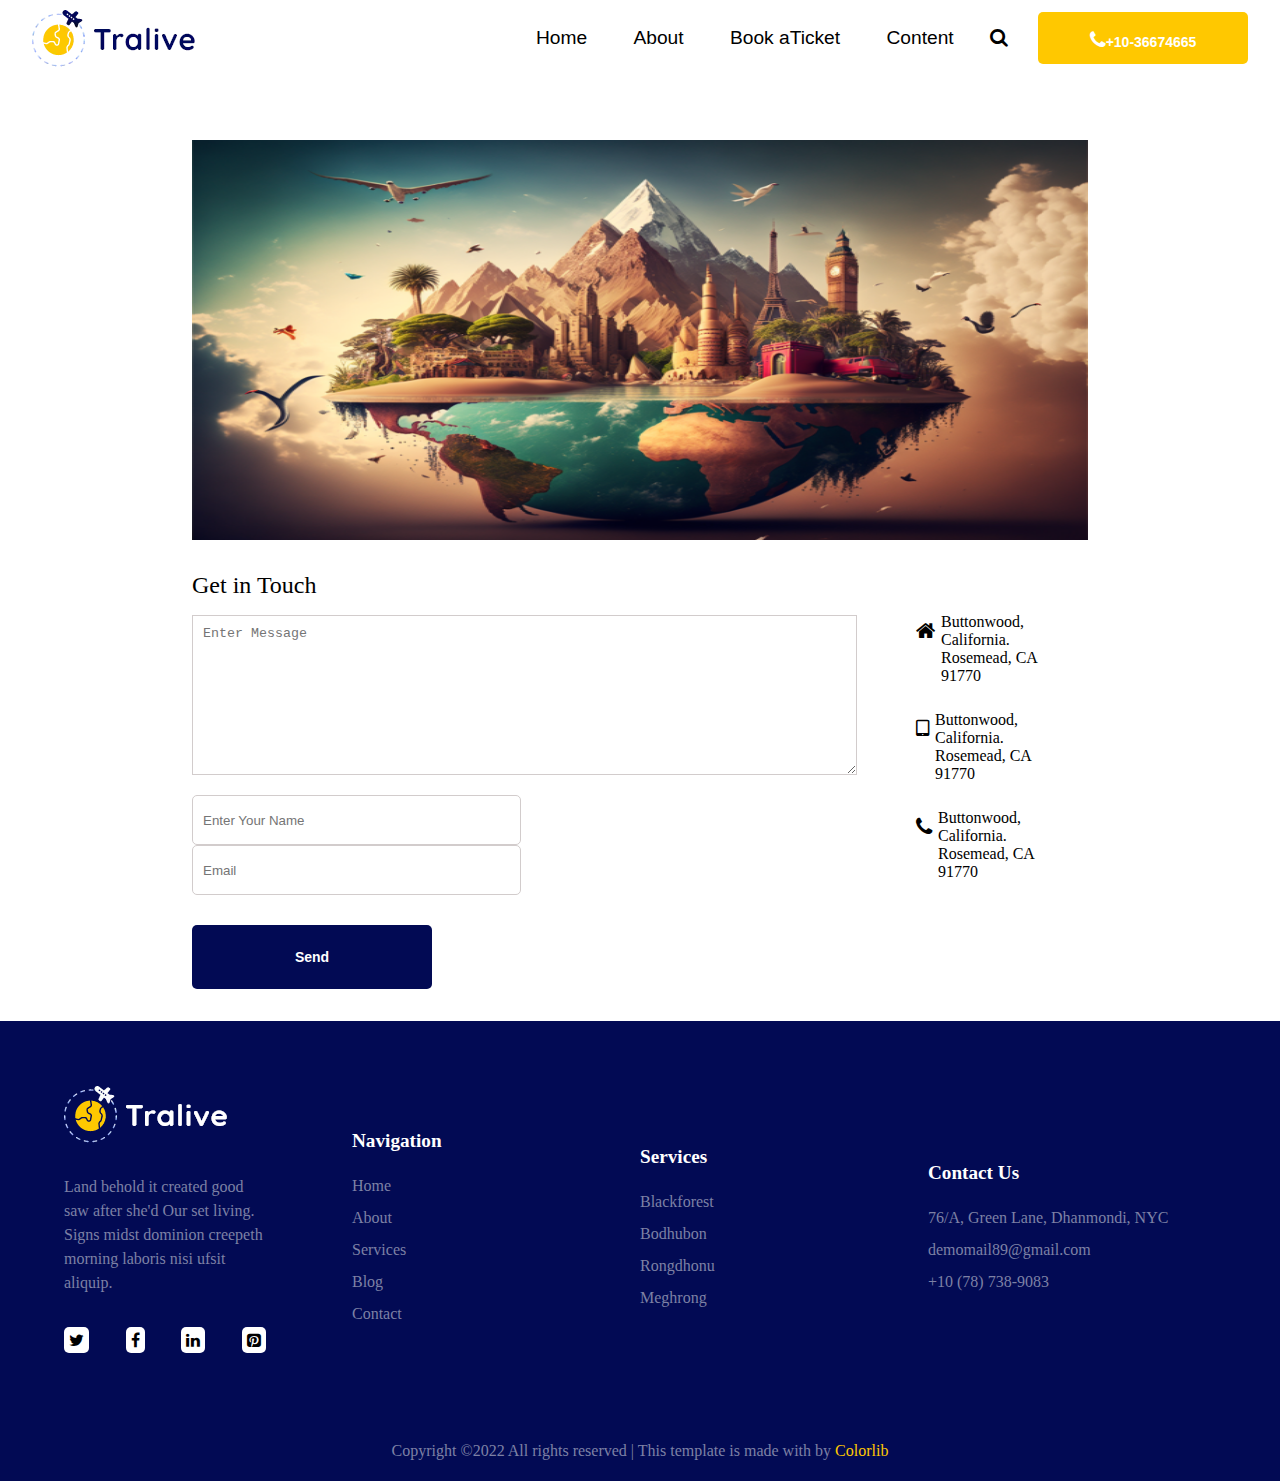
<file: pages/contact.html>
<!DOCTYPE html>
<html lang="en">

<head>
    <meta charset="UTF-8">
    <meta http-equiv="X-UA-Compatible" content="IE=edge">
    <meta name="viewport" content="width=device-width, initial-scale=1.0">
    <meta name="auther" content="fatemehChahardoli">
    <meta name="keyword" content="travel ">
    <meta name="description" content="travel">
    <meta name="roboot" content="follow index">
    <link rel="stylesheet" href="../css/main.css">
    <link rel="stylesheet" href="../css/contact_style.css">
    <link rel="stylesheet" href="https://cdnjs.cloudflare.com/ajax/libs/font-awesome/4.7.0/css/font-awesome.min.css">

    <title>Contact</title>
</head>

<body>

    <!-- navbar -->
    <div class="container-fluid" id="navbar" >
       
        <nav>
            <div class="section-left">
                <img src="../images/logo.png" alt="logo" title="travel-Logo">
            </div>
            <div class="section-right">
                <ul>
                  
                    <li><a href="../index.html"> Home</a></li>
                    <!-- <li><a href="pages/events_page.html"> Events</a></li> -->
                    <li><a href="pages/about.html"> About</a></li>
                    <li><a href="pages/bookTicket.html"> Book aTicket</a></li>
                    <li><a href="pages/contact.html"> Content</a></li>
                    <li><i class=" fa fa-search" id="search"> </i></li>
                </ul>

                <button type="button"><i class="fa fa-phone"></i>+10-36674665</button>
            </div>
        </nav>
   <div class="search-form" style="display:none;" >
    <div id="close-search" class=" fa fa-times"></div>
    <form action="">
        <input type="search" name="" placeholder="search here..." id="search-box">
        <label for="search-box" class="fa fa-search" id="lable-search"></label>
    </form>

   </div>
</div>
<!-- end navbar-->

    <!-- map -->
    <div class="map"></div>
    <!--end map -->

    <!-- contact box -->
    <div class="container-fluid">
        <div class="container-70">
    <div class="contact">
        <div class="form">
            <p>Get in Touch</p>
            <form action="page.html">
                <textarea placeholder="Enter Message"></textarea>
                <div class="m-t">
                    <input type="text" name="name" id="name" placeholder="Enter Your Name" class="input">
                    <input type="email" name="email" id="email" placeholder="Email" class="input">
                </div>
               
                <input type="submit" value="Send">
            </form>
        </div>

        <div class="sec-right">
            <ul>
                <li class="list-style-none">
                    <i class="fa fa-home"></i>
                    <div><p>Buttonwood, California.</p>Rosemead, CA 91770<p></p></div>
                </li>
                <li class="list-style-none"><i class="fa fa-tablet"></i>
                    <div><p>Buttonwood, California.</p>Rosemead, CA 91770<p></p></div>
                </li>
                <li class="list-style-none"><i class="fa fa-phone"></i>
                    <div><p>Buttonwood, California.</p>Rosemead, CA 91770<p></p></div>
                </li>
            </ul>
        </div>
    </div>
        </div></div>
    <!-- end contact box -->
     <!-- footer -->
     <footer>
        <div class="container-fluid">
            <div class="container">
                <div id="footer">
                    <div>
                        <img src="../images/logo2_footer.png" alt="">
                        <p>Land behold it created good saw after she'd Our set living. Signs midst dominion creepeth morning laboris nisi ufsit aliquip.</p>
                        <div class="icons">
                            <ul>
                                <li><i class="fa fa-twitter"></i></li>
                                <li><i class="fa fa-facebook"></i></li>
                                <li><i class="fa fa-linkedin "></i></li>
                                <li><i class="fa fa-pinterest-square"></i></li>
                            </ul>
                        </div>
                    </div>
                    <div>
                        <h5>Navigation</h5>
                        <ul>
                            <li><a href="#">Home</a></li>
                            <li><a href="#">About</a></li>
                            <li><a href="#">Services</a></li>
                            <li><a href="#">Blog</a></li>
                            <li><a href="#">Contact</a></li>
                        </ul>
                    </div>
                    <div>
                        <h5>Services</h5>
                        <ul>
                            <li><a href="#">Blackforest</a></li>
                            <li><a href="#">Bodhubon</a></li>
                            <li><a href="#">Rongdhonu</a></li>
                            <li><a href="#">Meghrong</a></li>
                        </ul>
                    </div>
                    <div>
                        <h5>Contact Us</h5>
                        <ul>
                            <li><a href="#">76/A, Green Lane, Dhanmondi, NYC</a></li>
                            <li><a href="#">demomail89@gmail.com</a></li>
                            <li><a href="#">+10 (78) 738-9083</a></li>
                        </ul>
                    </div>
                  
                </div>
                <div class="copyright">
                    <p>Copyright ©2022 All rights reserved | This template is made with by <span>Colorlib</span></p>
                </div>
            </div>
        </div>
    </footer>
    <!-- end footer -->


</body>

</html>
</file>
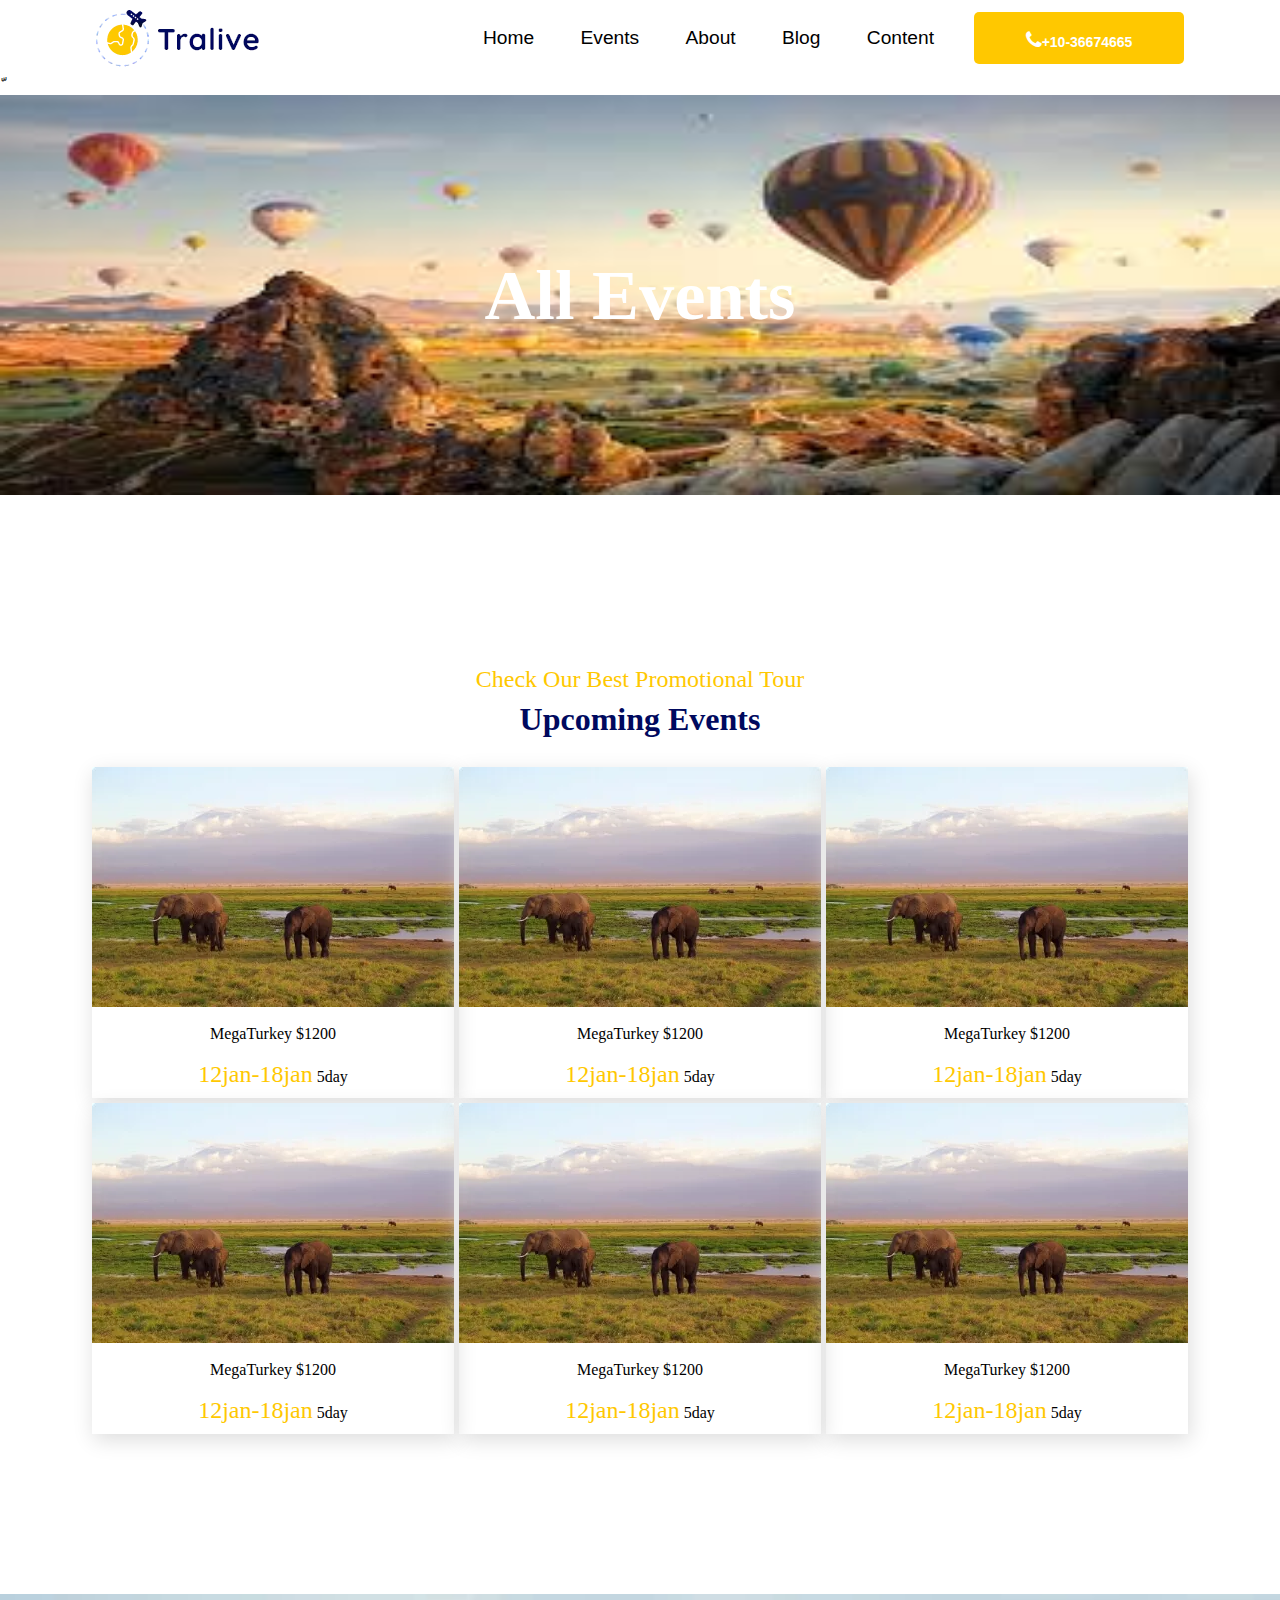
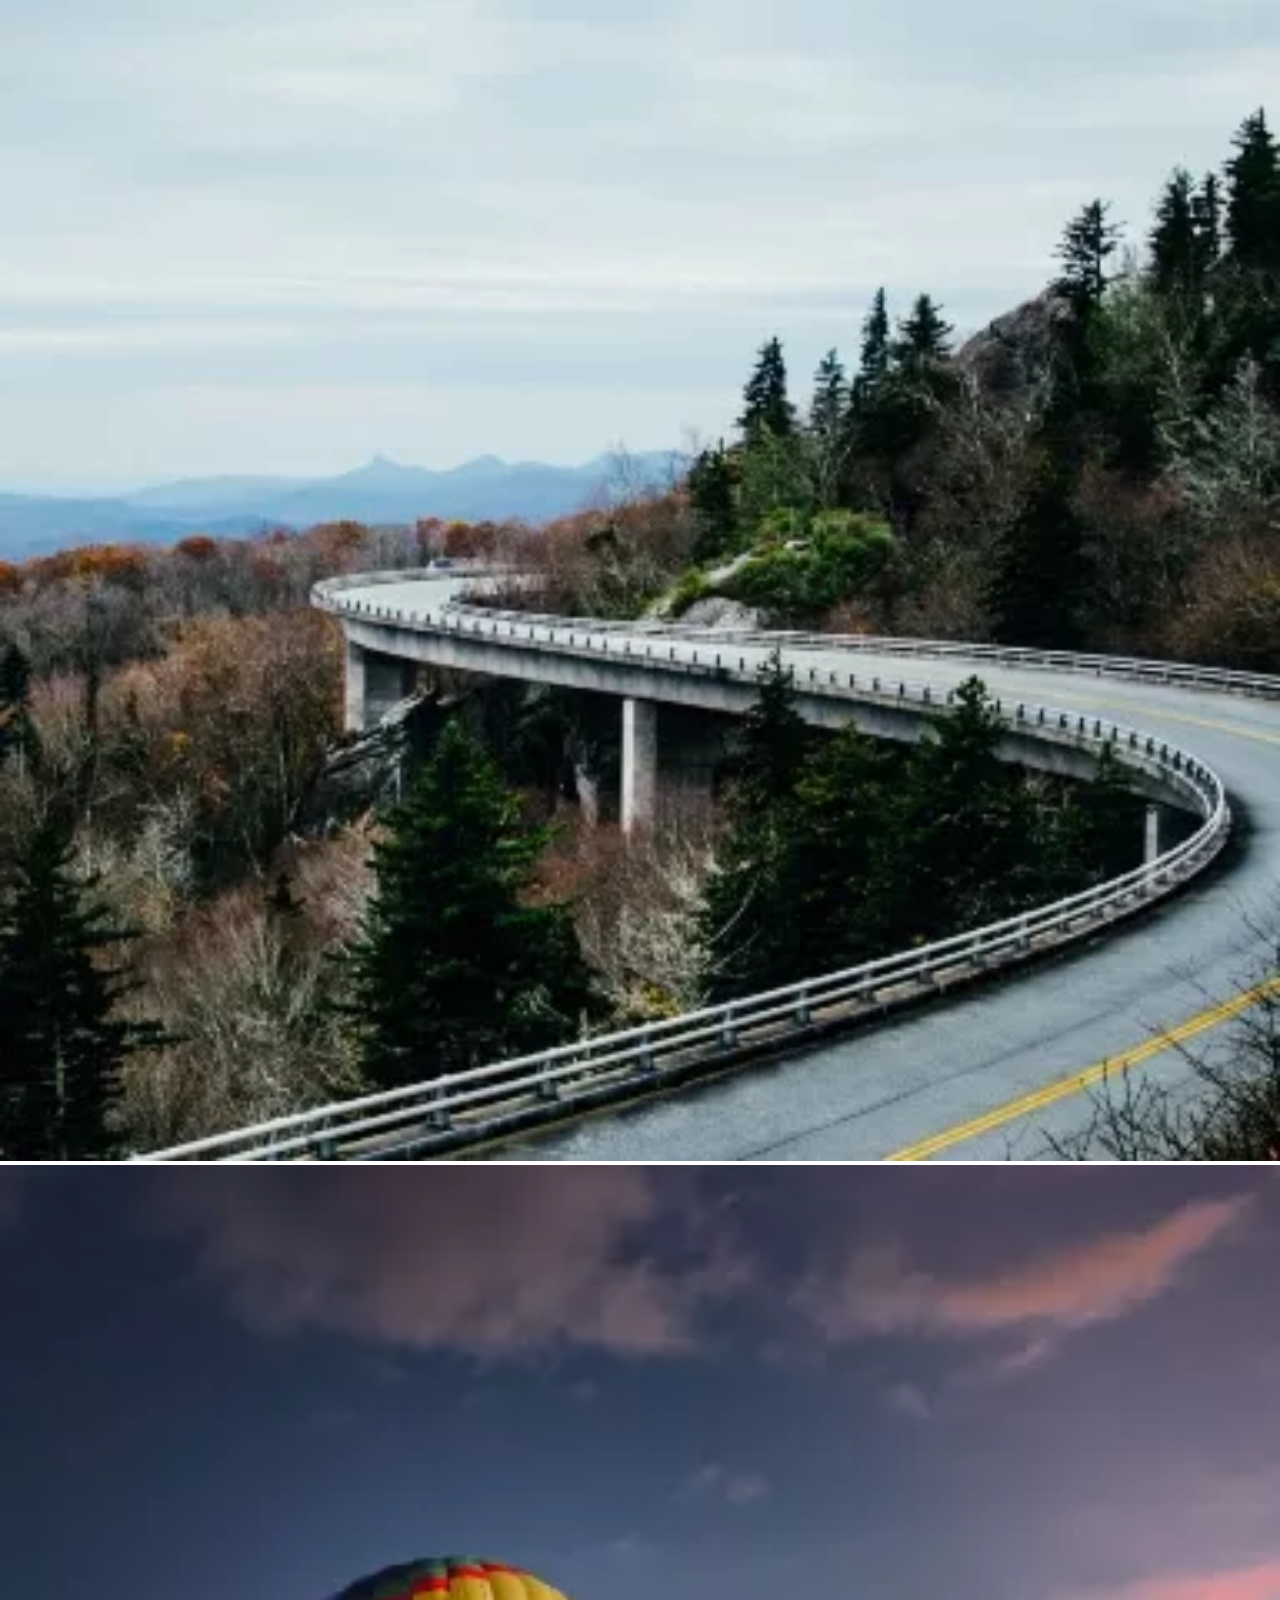
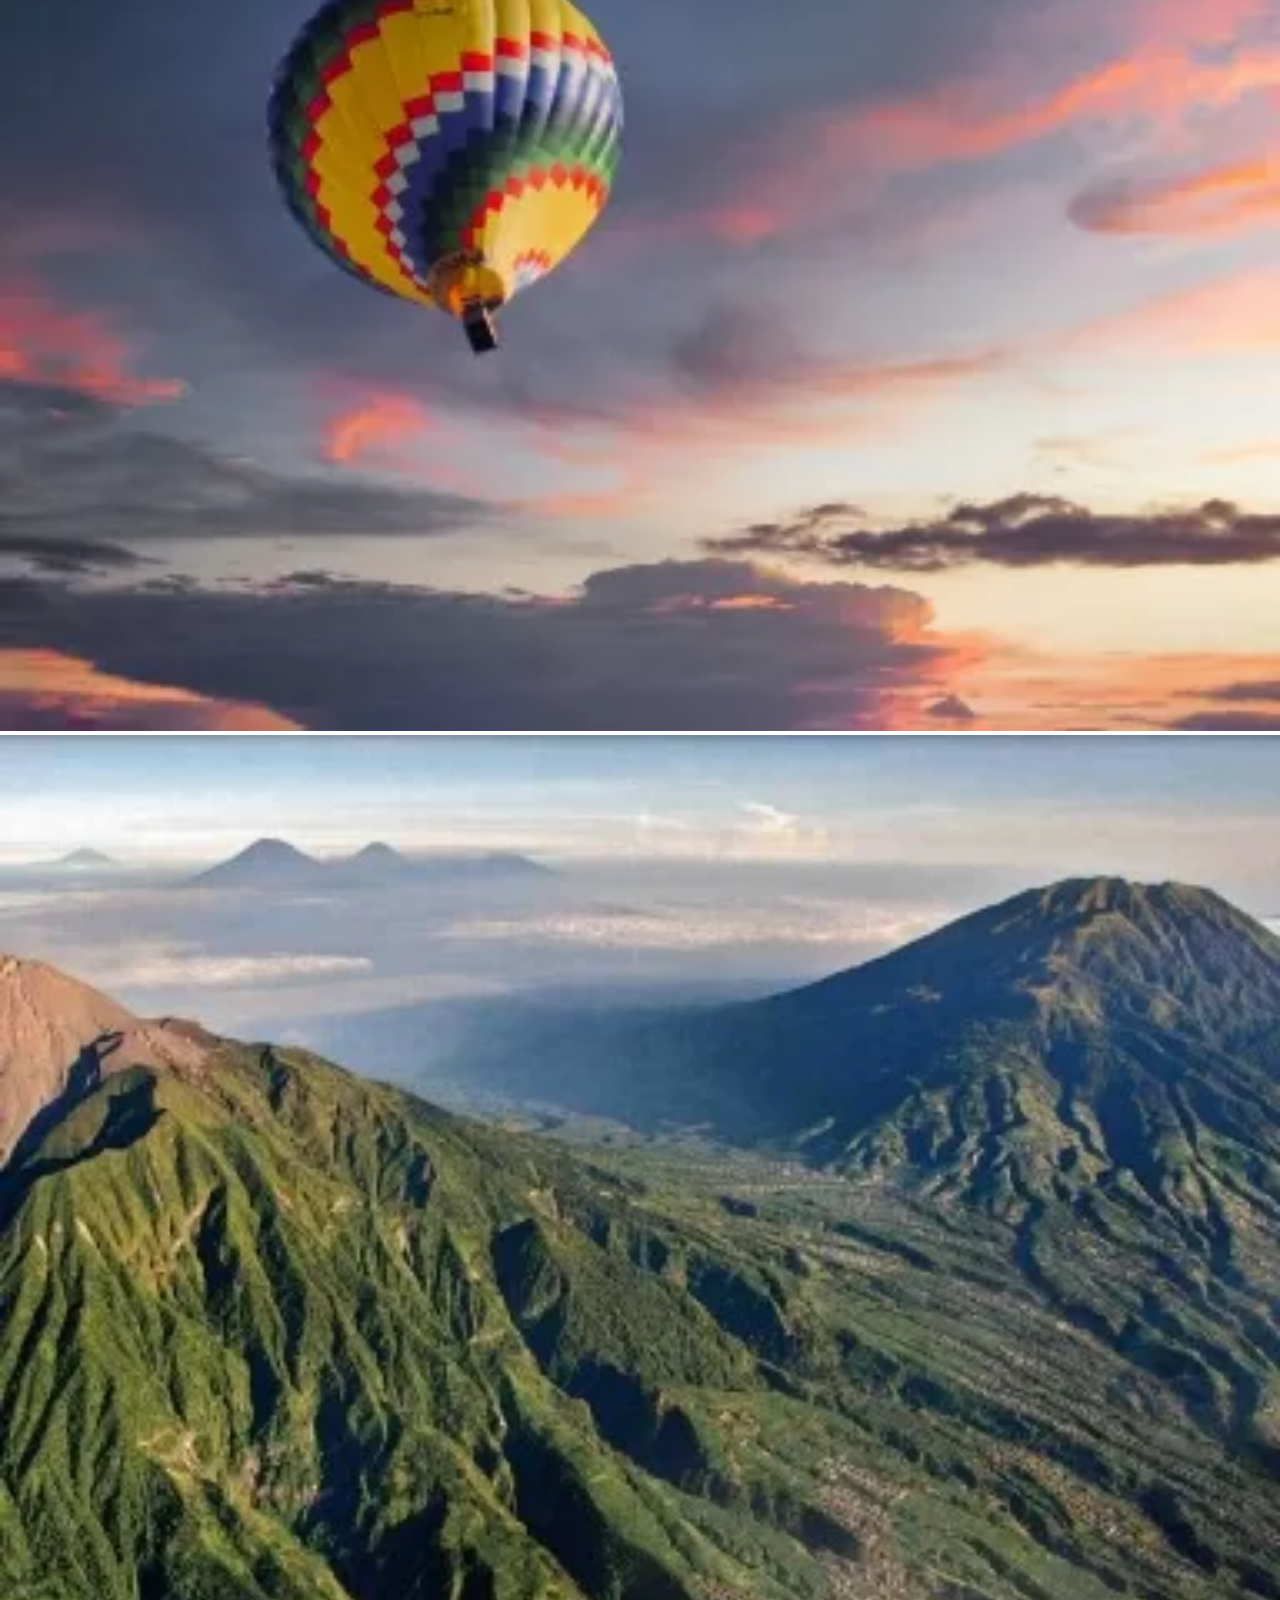
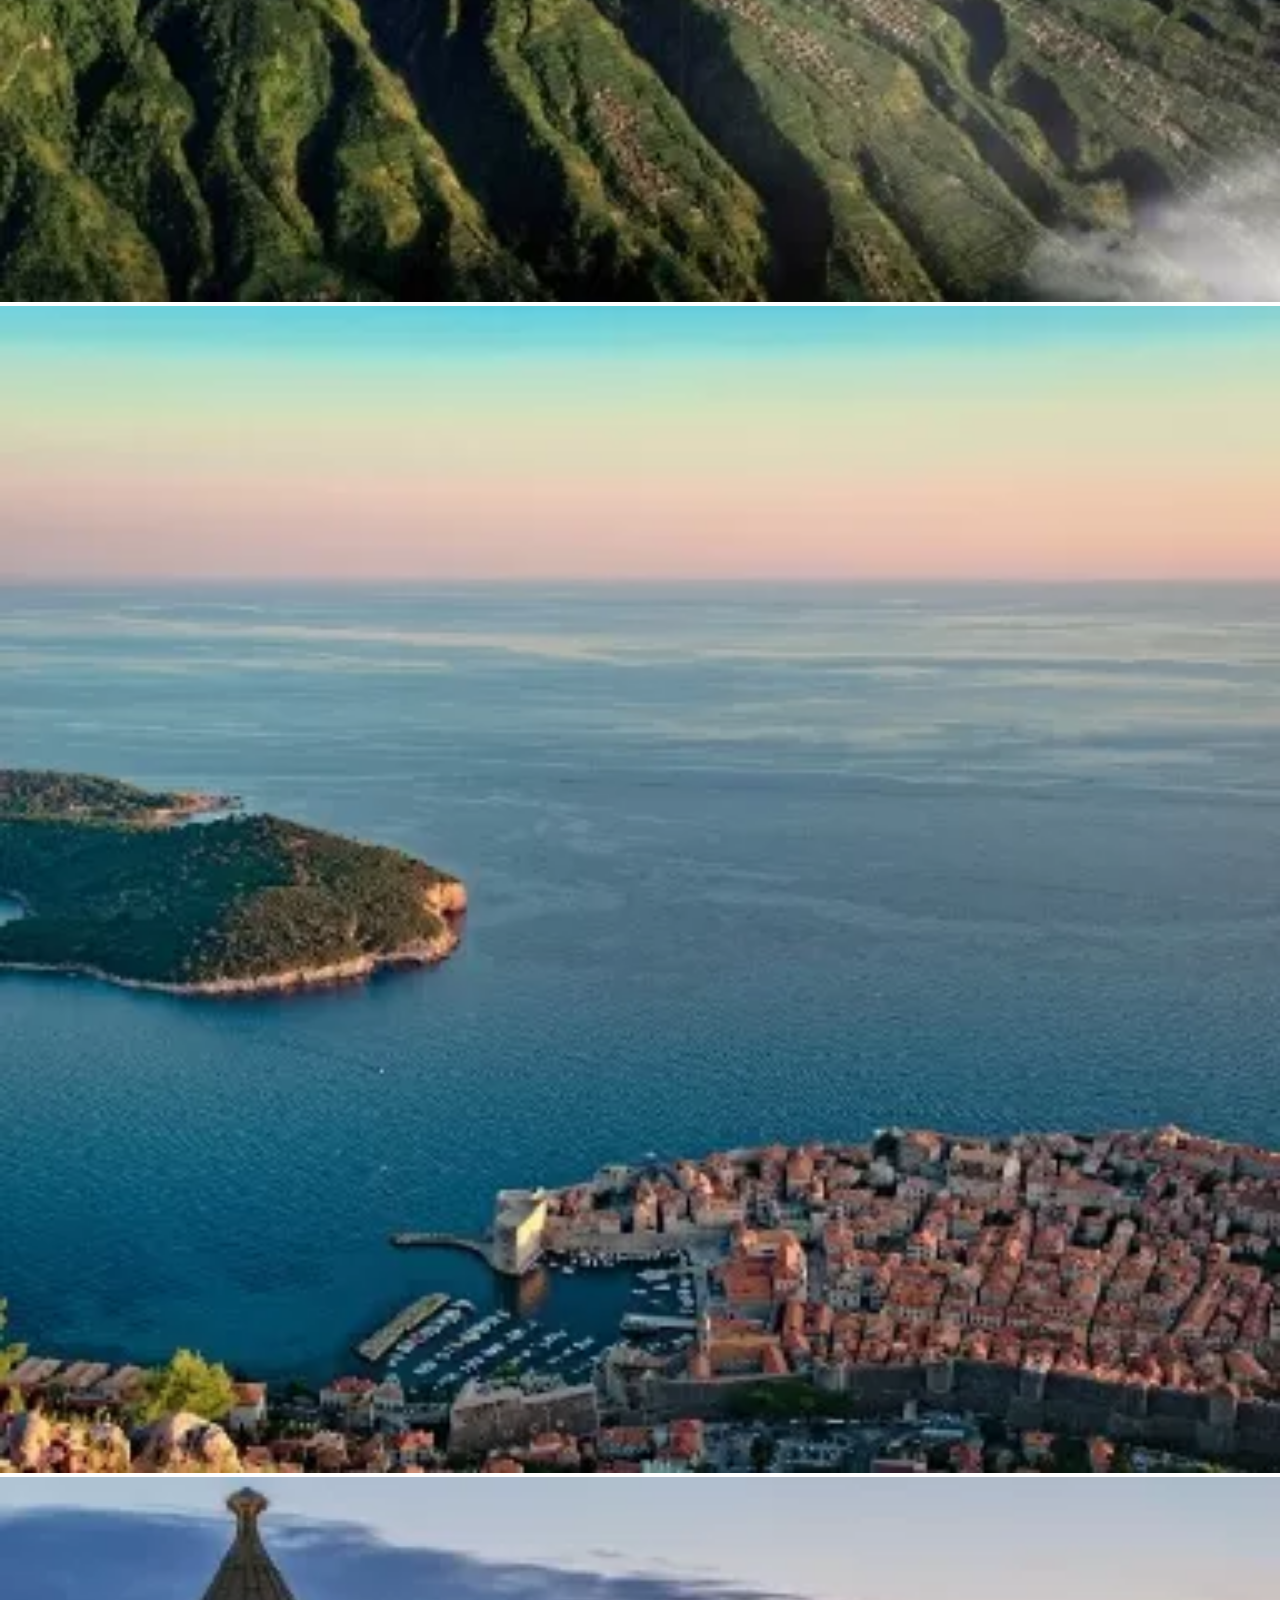
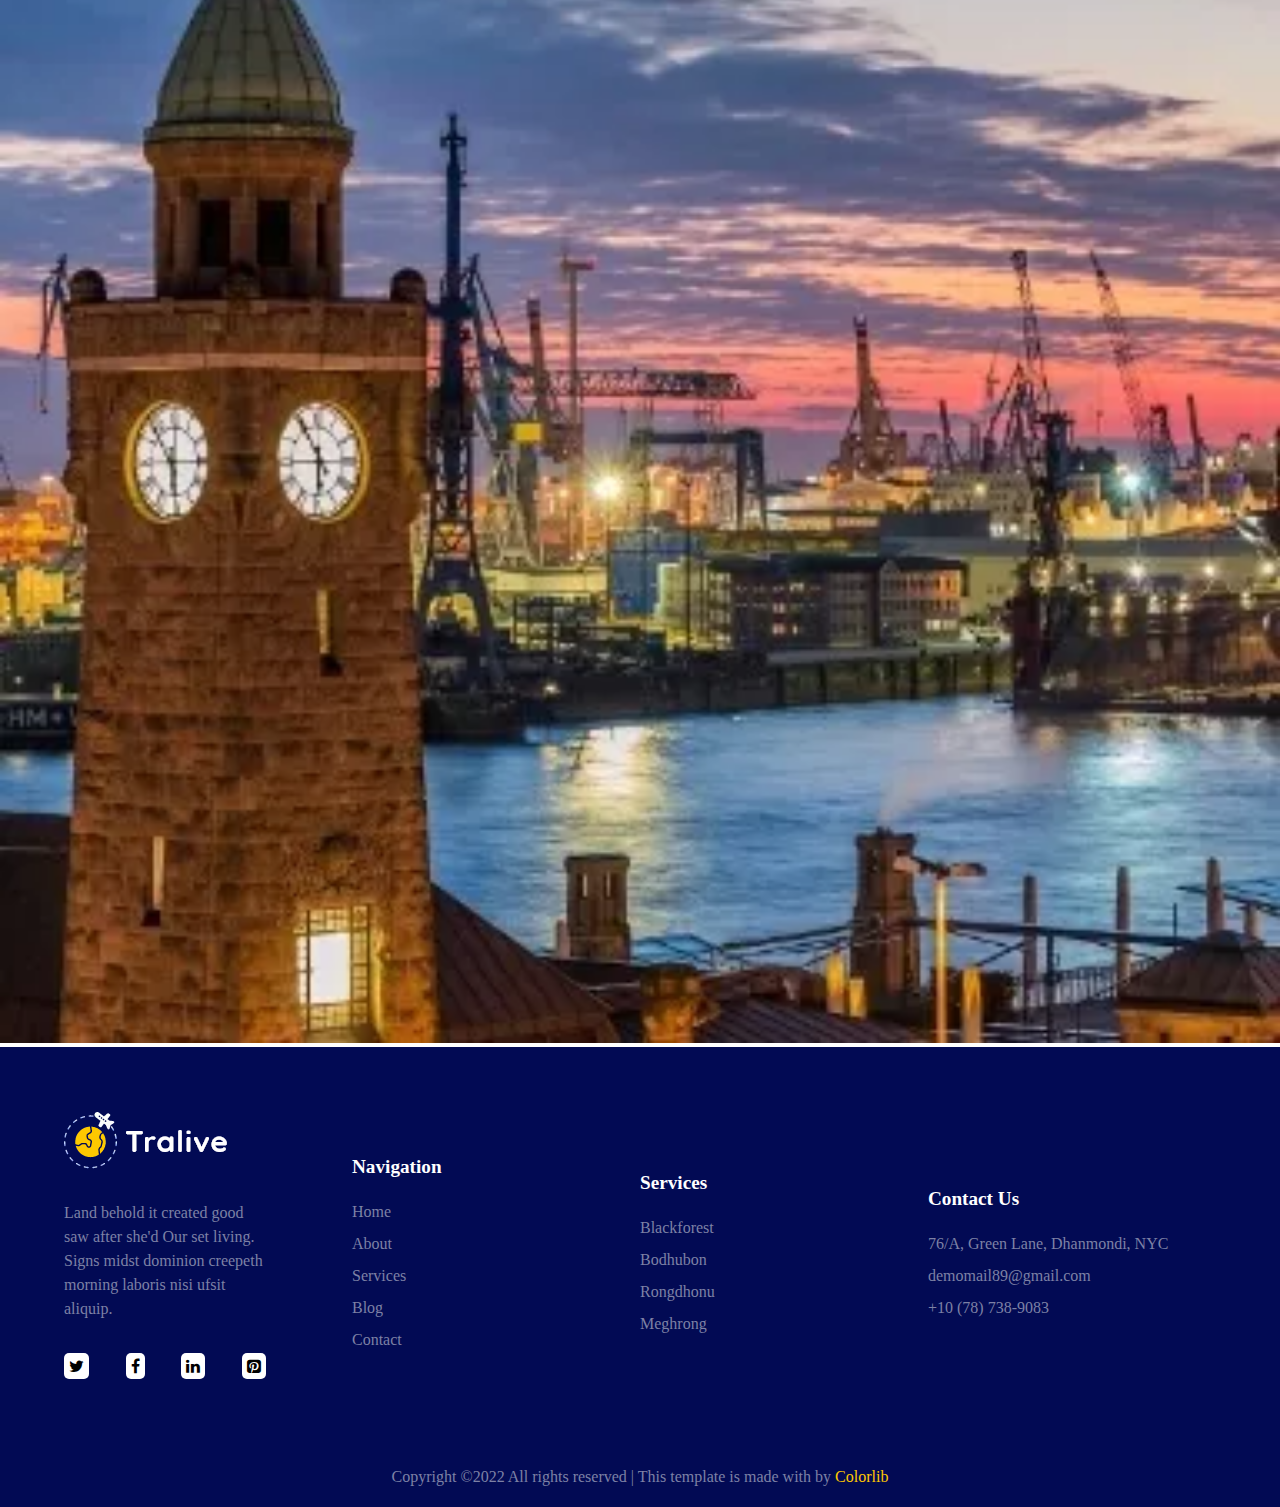
<file: pages/events_page.html>
<!DOCTYPE html>
<html lang="en">
<head>
    <meta charset="UTF-8">
    <meta http-equiv="X-UA-Compatible" content="IE=edge">
    <meta name="viewport" content="width=device-width, initial-scale=1.0">
    <meta name="auther" content="fatemehChahardoli">
    <meta name="keyword" content="travel ">
    <meta name="description" content="travel">
    <meta name="roboot" content="follow index">
    <link rel="stylesheet" href="../css/main.css">
    <link rel="stylesheet" href="../css/event_style.css">
    <link rel="stylesheet" href="https://cdnjs.cloudflare.com/ajax/libs/font-awesome/4.7.0/css/font-awesome.min.css">

    <title>Events</title>
</head>
<body>
     <!-- navbar -->
     <div class="container-fluid">
        <div class="container">
            <nav>
                <div class="section-left">
                    <img src="../images/logo.png" alt="logo" title="travel-Logo">
                </div>
                <div class="section-right">
                    <ul>
                        <li><a href="#"> Home</a></li>
                        <li><a href="#"> Events</a></li>
                        <li><a href="#"> About</a></li>
                        <li><a href="#"> Blog</a></li>
                        <li><a href="#"> Content</a></li>
                    </ul>

                    <button type="button"><i class="fa fa-phone"></i>+10-36674665</button>
                </div>
            </nav>
        </div>
    </div>
    <!-- end navbar--> 

    <!-- bg event -->
    <div class="container-fluid">ّ
    <div class="event"> <h1>All Events</h1></div></div>
    <!--end bg event -->
 <!-- section -->
    <section>
        <div class="container-fluid">
            <a href="#">Check Our Best Promotional Tour</a>
            <h2>Upcoming Events</h2>
            <div class="main">
                <div class="boxes">
                    <div class="box">
                        <img src="../images/services2.jpg.webp" alt="" class="box-content-img">
                        <div class="box-content-text">
                            <span>MegaTurkey</span>
                            <span>$1200</span>
                        </div>
                        <div class="box-content-date">
                            <a>12jan-18jan</a>
                            <span>5day</span>
                        </div>
                    </div>
                    <!-- box2 -->
                    <div class="box">
                        <img src="../images/services2.jpg.webp" alt="" class="box-content-img">
                        <div class="box-content-text">
                            <span>MegaTurkey</span>
                            <span>$1200</span>
                        </div>
                        <div class="box-content-date">
                            <a>12jan-18jan</a>
                            <span>5day</span>
                        </div>
                    </div>
                    <!-- box3 -->
                    <div class="box">
                        <img src="../images/services2.jpg.webp" alt="" class="box-content-img">
                        <div class="box-content-text">
                            <span>MegaTurkey</span>
                            <span>$1200</span>
                        </div>
                        <div class="box-content-date">
                            <a>12jan-18jan</a>
                            <span>5day</span>
                        </div>
                    </div>
                    <!-- box4 -->
                    <div class="box">
                        <img src="../images/services2.jpg.webp" alt="" class="box-content-img">
                        <div class="box-content-text">
                            <span>MegaTurkey</span>
                            <span>$1200</span>
                        </div>
                        <div class="box-content-date">
                            <a>12jan-18jan</a>
                            <span>5day</span>
                        </div>
                    </div>
                    <!-- box5 -->
                    <div class="box">
                        <img src="../images/services2.jpg.webp" alt="" class="box-content-img">
                        <div class="box-content-text">
                            <span>MegaTurkey</span>
                            <span>$1200</span>
                        </div>
                        <div class="box-content-date">
                            <a>12jan-18jan</a>
                            <span>5day</span>
                        </div>
                    </div>
                    <!-- box6 -->
                    <div class="box">
                        <img src="../images/services2.jpg.webp" alt="" class="box-content-img">
                        <div class="box-content-text">
                            <span>MegaTurkey</span>
                            <span>$1200</span>
                        </div>
                        <div class="box-content-date">
                            <a>12jan-18jan</a>
                            <span>5day</span>
                        </div>
                    </div>
                </div>
            </div>
        </div>
    </section>
    <!-- end section -->
     <!-- video -->
     <section>
        <div class="box-video">
            <!-- <video >
            <source src="">
          </video> -->
        </div>
    </section>
    <!--end video -->
    <!-- instagram gallery -->
    <div class="container-fluid">
        <div class="box-insta">
            <div><img src="../images/instra1.jpg" width="100%" height="100%" alt=""></div>
            <div><img src="../images/instra2.jpg" width="100%" height="100%" alt=""></div>
            <div><img src="../images/instra3.jpg" width="100%" height="100%" alt=""></div>
            <div><img src="../images/instra4.jpg" width="100%" height="100%" alt=""></div>
            <div><img src="../images/instra5.jpg" width="100%" height="100%" alt=""></div>
        </div>
    </div>
    <!-- end instagram gallery -->
    <!-- footer -->
    <footer>
        <div class="container-fluid">
            <div class="container">
                <div id="footer">
                    <div>
                        <img src="../images/logo2_footer.png" alt="">
                        <p>Land behold it created good saw after she'd Our set living. Signs midst dominion creepeth morning laboris nisi ufsit aliquip.</p>
                        <div class="icons">
                            <ul>
                                <li><i class="fa fa-twitter"></i></li>
                                <li><i class="fa fa-facebook"></i></li>
                                <li><i class="fa fa-linkedin "></i></li>
                                <li><i class="fa fa-pinterest-square"></i></li>
                            </ul>
                        </div>
                    </div>
                    <div>
                        <h5>Navigation</h5>
                        <ul>
                            <li><a href="#">Home</a></li>
                            <li><a href="#">About</a></li>
                            <li><a href="#">Services</a></li>
                            <li><a href="#">Blog</a></li>
                            <li><a href="#">Contact</a></li>
                        </ul>
                    </div>
                    <div>
                        <h5>Services</h5>
                        <ul>
                            <li><a href="#">Blackforest</a></li>
                            <li><a href="#">Bodhubon</a></li>
                            <li><a href="#">Rongdhonu</a></li>
                            <li><a href="#">Meghrong</a></li>
                        </ul>
                    </div>
                    <div>
                        <h5>Contact Us</h5>
                        <ul>
                            <li><a href="#">76/A, Green Lane, Dhanmondi, NYC</a></li>
                            <li><a href="#">demomail89@gmail.com</a></li>
                            <li><a href="#">+10 (78) 738-9083</a></li>
                        </ul>
                    </div>
                  
                </div>
                <div class="copyright">
                    <p>Copyright ©2022 All rights reserved | This template is made with by <span>Colorlib</span></p>
                </div>
            </div>
        </div>
    </footer>
    <!-- end footer -->
</body>
</html>
</file>
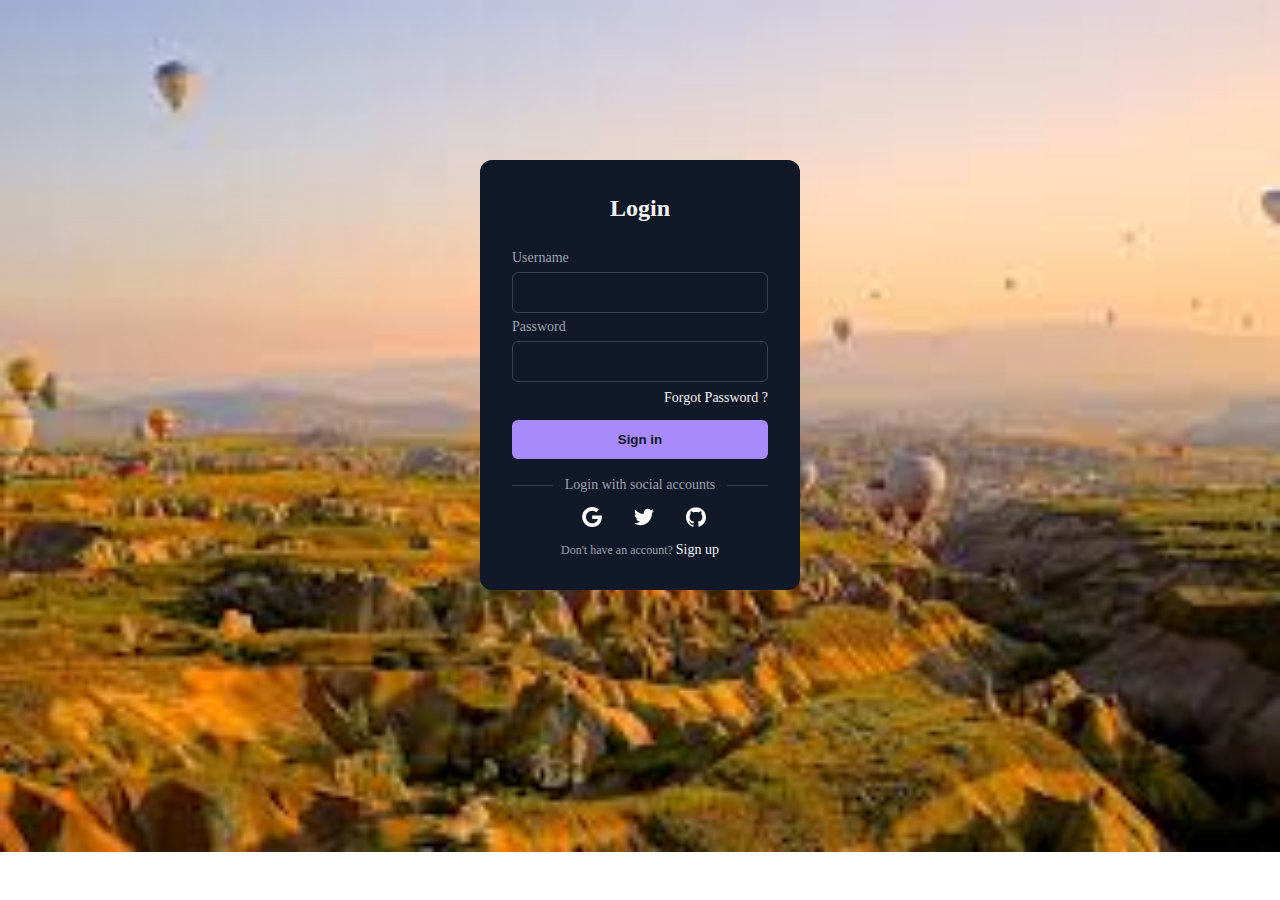
<file: pages/login.html>
<!DOCTYPE html>
<html lang="en">
   <head>
      <meta charset="UTF-8" />
      <meta http-equiv="X-UA-Compatible" content="IE=edge" />
      <meta name="viewport" content="width=device-width, initial-scale=1.0" />
      <link href="../css/login.css" rel="stylesheet" />
      <title>Document</title>
   </head>
   <body>
      <div class="form-container">
         <p class="title">Login</p>
         <form class="form">
            <div class="input-group">
               <label for="username">Username</label>
               <input
                  type="text"
                  name="username"
                  id="username"
                  placeholder=""
               />
            </div>
            <div class="input-group">
               <label for="password">Password</label>
               <input
                  type="password"
                  name="password"
                  id="password"
                  placeholder=""
               />
               <div class="forgot">
                  <a rel="noopener noreferrer" href="#">Forgot Password ?</a>
               </div>
            </div>
            <button class="sign">Sign in</button>
         </form>
         <div class="social-message">
            <div class="line"></div>
            <p class="message">Login with social accounts</p>
            <div class="line"></div>
         </div>
         <div class="social-icons">
            <button aria-label="Log in with Google" class="icon">
               <svg
                  xmlns="http://www.w3.org/2000/svg"
                  viewBox="0 0 32 32"
                  class="w-5 h-5 fill-current"
               >
                  <path
                     d="M16.318 13.714v5.484h9.078c-0.37 2.354-2.745 6.901-9.078 6.901-5.458 0-9.917-4.521-9.917-10.099s4.458-10.099 9.917-10.099c3.109 0 5.193 1.318 6.38 2.464l4.339-4.182c-2.786-2.599-6.396-4.182-10.719-4.182-8.844 0-16 7.151-16 16s7.156 16 16 16c9.234 0 15.365-6.49 15.365-15.635 0-1.052-0.115-1.854-0.255-2.651z"
                  ></path>
               </svg>
            </button>
            <button aria-label="Log in with Twitter" class="icon">
               <svg
                  xmlns="http://www.w3.org/2000/svg"
                  viewBox="0 0 32 32"
                  class="w-5 h-5 fill-current"
               >
                  <path
                     d="M31.937 6.093c-1.177 0.516-2.437 0.871-3.765 1.032 1.355-0.813 2.391-2.099 2.885-3.631-1.271 0.74-2.677 1.276-4.172 1.579-1.192-1.276-2.896-2.079-4.787-2.079-3.625 0-6.563 2.937-6.563 6.557 0 0.521 0.063 1.021 0.172 1.495-5.453-0.255-10.287-2.875-13.52-6.833-0.568 0.964-0.891 2.084-0.891 3.303 0 2.281 1.161 4.281 2.916 5.457-1.073-0.031-2.083-0.328-2.968-0.817v0.079c0 3.181 2.26 5.833 5.26 6.437-0.547 0.145-1.131 0.229-1.724 0.229-0.421 0-0.823-0.041-1.224-0.115 0.844 2.604 3.26 4.5 6.14 4.557-2.239 1.755-5.077 2.801-8.135 2.801-0.521 0-1.041-0.025-1.563-0.088 2.917 1.86 6.36 2.948 10.079 2.948 12.067 0 18.661-9.995 18.661-18.651 0-0.276 0-0.557-0.021-0.839 1.287-0.917 2.401-2.079 3.281-3.396z"
                  ></path>
               </svg>
            </button>
            <button aria-label="Log in with GitHub" class="icon">
               <svg
                  xmlns="http://www.w3.org/2000/svg"
                  viewBox="0 0 32 32"
                  class="w-5 h-5 fill-current"
               >
                  <path
                     d="M16 0.396c-8.839 0-16 7.167-16 16 0 7.073 4.584 13.068 10.937 15.183 0.803 0.151 1.093-0.344 1.093-0.772 0-0.38-0.009-1.385-0.015-2.719-4.453 0.964-5.391-2.151-5.391-2.151-0.729-1.844-1.781-2.339-1.781-2.339-1.448-0.989 0.115-0.968 0.115-0.968 1.604 0.109 2.448 1.645 2.448 1.645 1.427 2.448 3.744 1.74 4.661 1.328 0.14-1.031 0.557-1.74 1.011-2.135-3.552-0.401-7.287-1.776-7.287-7.907 0-1.751 0.62-3.177 1.645-4.297-0.177-0.401-0.719-2.031 0.141-4.235 0 0 1.339-0.427 4.4 1.641 1.281-0.355 2.641-0.532 4-0.541 1.36 0.009 2.719 0.187 4 0.541 3.043-2.068 4.381-1.641 4.381-1.641 0.859 2.204 0.317 3.833 0.161 4.235 1.015 1.12 1.635 2.547 1.635 4.297 0 6.145-3.74 7.5-7.296 7.891 0.556 0.479 1.077 1.464 1.077 2.959 0 2.14-0.020 3.864-0.020 4.385 0 0.416 0.28 0.916 1.104 0.755 6.4-2.093 10.979-8.093 10.979-15.156 0-8.833-7.161-16-16-16z"
                  ></path>
               </svg>
            </button>
         </div>
         <p class="signup">
            Don't have an account?
            <a rel="noopener noreferrer" href="#" class="">Sign up</a>
         </p>
      </div>
   </body>
</html>
</file>
<file: css/main.css>
* {
  margin: 0;
  padding: 0;
  box-sizing: border-box;
}

.list-style-none {
  list-style: none;
}

.container-fluid {
  width: 100%;
  margin: 0;
}

.container {
  width: 90%;
  margin: 0 auto;
}

.container-70 {
  width: 70%;
  margin: 0 auto;
}

.input {
  width: 49%;
  height: 50px;
  border-radius: 5px;
  margin-right: 6px;
  padding-left: 10px;
  border: 1px solid #d2cccc;
}

.m-t {
  margin-top: 1rem;
}

#navbar {
  position: sticky;
  top: 0;
  z-index: 3;
}

nav {
  padding: 10px 2rem;
  display: grid;
  grid-template-columns: repeat(2, 1fr);
  grid-template-rows: 70px;
  align-items: end;
  justify-content: center;
  grid-template-columns: 0.5fr 1.5fr;
  font-family: "Heebo", sans-serif;
  font-size: 1.2em;
  background-color: white;
  z-index: 999;
}
nav .fa-bars {
  display: none;
  margin: 0;
  position: absolute;
  right: 30px;
  top: 1rem;
  font-size: 1.5em;
}
nav .section-left {
  height: 100%;
  padding-left: 0;
}
nav .section-right {
  display: flex;
  justify-content: end;
  align-items: center;
  height: 100%;
}
nav .section-right ul li {
  display: inline-block;
  transition: all 0.2s;
  margin-left: 21px;
}
nav .section-right ul li:hover {
  background-color: #ffc800;
  padding: 20px;
}
nav .section-right ul li a {
  text-decoration: none;
  margin: 20px;
  color: black;
}
nav .section-right ul li i:hover ul li {
  display: block;
}
nav .section-right button {
  width: 210px;
  height: 52px;
  color: white;
  background-color: #ffc800;
  border: none;
  font-weight: 700;
  border-radius: 5px;
  font-size: 14px;
  margin-left: 30px;
  cursor: pointer;
  display: flex;
  align-items: center;
  justify-content: center;
}
nav .section-right button i {
  font-size: 20px;
  margin-top: 3px;
}

.FAQ_content_accordion .active {
  height: auto;
  color: red;
}
.FAQ_content_accordion .wrapper {
  background-color: #ffffff;
  margin-bottom: 20px;
  padding: 15px 40px;
  border-radius: 5px;
  box-shadow: 0 15px 25px rgba(0, 0, 50, 0.2);
}
.FAQ_content_accordion .toggle,
.FAQ_content_accordion .content {
  font-family: "Poppins", sans-serif;
}
.FAQ_content_accordion .toggle {
  width: 100%;
  background-color: transparent;
  display: flex;
  align-items: center;
  justify-content: space-between;
  font-size: 16px;
  color: #111130;
  font-weight: 500;
  border: none;
  outline: none;
  cursor: pointer;
  padding: 15px 0;
}
.FAQ_content_accordion .content {
  position: relative;
  font-size: 14px;
  text-align: justify;
  line-height: 30px;
  height: 0;
  overflow: hidden;
  transition: all 1s;
}

.btn {
  display: flex;
  justify-content: center;
  align-items: center;
  width: 13rem;
  height: 3rem;
  background-size: 300% 300%;
  -webkit-backdrop-filter: blur(1rem);
          backdrop-filter: blur(1rem);
  border-radius: 5rem;
  margin: 23px 7rem;
  transition: 0.5s;
  animation: gradient_301 5s ease infinite;
  border: double 4px transparent;
  background-image: linear-gradient(#212121, #212121), linear-gradient(137.48deg, #ffdb3b 10%, #f3d80c 45%, #d76b0c 67%, #edfa2e 87%);
  background-origin: border-box;
  background-clip: content-box, border-box;
}

#container-stars {
  position: absolute;
  z-index: -1;
  width: 100%;
  height: 100%;
  overflow: hidden;
  transition: 0.5s;
  -webkit-backdrop-filter: blur(1rem);
          backdrop-filter: blur(1rem);
  border-radius: 5rem;
}

strong {
  z-index: 2;
  font-family: "Avalors Personal Use";
  font-size: 12px;
  letter-spacing: 5px;
  color: #ffffff;
  text-shadow: 0 0 4px white;
}

#glow {
  position: absolute;
  display: flex;
  width: 12rem;
}

.circle {
  width: 100%;
  height: 30px;
  filter: blur(2rem);
  animation: pulse_3011 4s infinite;
  z-index: -1;
}

.circle:nth-of-type(1) {
  background: rgba(234, 234, 9, 0.636);
}

.circle:nth-of-type(2) {
  background: rgba(246, 221, 2, 0.704);
}

.btn:hover #container-stars {
  z-index: 1;
  background-color: #212121;
}

.btn:hover {
  transform: scale(1.1);
}

.btn:active {
  border: double 4px #d95903;
  background-origin: border-box;
  background-clip: content-box, border-box;
  animation: none;
}

.btn:active .circle {
  background: #d5a505;
}

#stars {
  position: relative;
  background: transparent;
  width: 200rem;
  height: 200rem;
}

#stars::after {
  content: "";
  position: absolute;
  top: -10rem;
  left: -100rem;
  width: 100%;
  height: 100%;
  animation: animStarRotate 90s linear infinite;
}

#stars::after {
  background-image: radial-gradient(#ffffff 1px, transparent 1%);
  background-size: 50px 50px;
}

#stars::before {
  content: "";
  position: absolute;
  top: 0;
  left: -50%;
  width: 170%;
  height: 500%;
  animation: animStar 60s linear infinite;
}

#stars::before {
  background-image: radial-gradient(#ffffff 1px, transparent 1%);
  background-size: 50px 50px;
  opacity: 0.5;
}

@keyframes animStar {
  from {
    transform: translateY(0);
  }
  to {
    transform: translateY(-135rem);
  }
}
@keyframes animStarRotate {
  from {
    transform: rotate(360deg);
  }
  to {
    transform: rotate(0);
  }
}
@keyframes gradient_301 {
  0% {
    background-position: 0% 50%;
  }
  50% {
    background-position: 100% 50%;
  }
  100% {
    background-position: 0% 50%;
  }
}
@keyframes pulse_3011 {
  0% {
    transform: scale(0.75);
    box-shadow: 0 0 0 0 rgba(0, 0, 0, 0.7);
  }
  70% {
    transform: scale(1);
    box-shadow: 0 0 0 10px rgba(0, 0, 0, 0);
  }
  100% {
    transform: scale(0.75);
    box-shadow: 0 0 0 0 rgba(0, 0, 0, 0);
  }
}
@media only screen and (min-width: 800px) {
  nav .section-right ul li a {
    margin: 9px !important;
  }
  nav button {
    display: none !important;
  }
  nav {
    grid-template-rows: 56px !important;
  }
}
@media only screen and (min-width: 980px) {
  nav .section-right ul li a {
    margin: 10px !important;
  }
  nav button {
    display: block !important;
  }
}
@media only screen and (max-width: 800px) {
  nav {
    padding: 10px 2rem;
    display: grid;
    grid-template-columns: 1fr;
    grid-template-rows: 260px;
    align-items: center;
    justify-content: center;
    font-family: "Heebo", sans-serif;
    grid-template-rows: 56px !important;
    font-size: 1.2em;
    background-color: white;
    z-index: 999;
  }
  nav .fa-bars {
    display: block !important;
  }
  nav .section-left {
    display: block !important;
  }
  nav .section-right {
    display: none;
    height: 100%;
  }
  nav .section-right ul li {
    display: block;
    list-style: none;
    line-height: 1 !important;
    margin-top: 1rem !important;
  }
  nav .section-right ul li i #search {
    display: none !important;
  }
  nav .section-right .active {
    display: block !important;
  }
  nav .section-right button {
    display: none !important;
  }
}
* {
  margin: 0;
  padding: 0;
  box-sizing: border-box;
}

.list-style-none {
  list-style: none;
}

.container-fluid {
  width: 100%;
  margin: 0;
}

.container {
  width: 90%;
  margin: 0 auto;
}

.container-70 {
  width: 70%;
  margin: 0 auto;
}

.input {
  width: 49%;
  height: 50px;
  border-radius: 5px;
  margin-right: 6px;
  padding-left: 10px;
  border: 1px solid #d2cccc;
}

.m-t {
  margin-top: 1rem;
}

.loader {
  position: fixed;
  z-index: 99;
  top: 0;
  left: 0;
  width: 100%;
  height: 100%;
  background: white;
  display: flex;
  justify-content: center;
  align-items: center;
  background: lightgray;
}

.loader > img {
  width: 100px;
}

.loader.hidden {
  animation: fadeOut 1s;
  animation-fill-mode: forwards;
}

.textshadow {
  box-shadow: 0px 5px 3px #bdb9b9;
}

a::-moz-selection {
  background-color: #ffc800;
}

a::selection {
  background-color: #ffc800;
}

#scroll {
  height: 10px;
  background-color: #ffc800;
  position: fixed;
  /* width: 50%; */
}

scrollbar {
  background-color: red;
}

.search-form {
  position: fixed;
  top: 0;
  left: 0;
  height: 100%;
  width: 100%;
  background-color: rgba(0, 0, 0, 0.9);
  display: flex;
  align-items: center;
  justify-content: center;
  z-index: 10000;
}
.search-form #close-search {
  position: absolute;
  top: 2rem;
  right: 4rem;
  cursor: pointer;
  color: white;
  font-size: 4rem;
}
.search-form #close-search:hover {
  color: #ffc800;
}
.search-form form {
  width: 70rem;
  margin: 0 2rem;
  border-bottom: 2px solid white;
  display: flex;
  align-items: center;
  transform: translateY(-110%);
}
.search-form form input {
  width: 100%;
  font-size: 2rem;
  color: black;
  text-transform: none;
  background: white;
  padding-right: 3rem;
  border: none;
}
.search-form form input::-moz-placeholder {
  color: black;
  font-size: 20px;
}
.search-form form input::placeholder {
  color: black;
  font-size: 20px;
}
.search-form form #lable-search {
  position: relative;
  right: 30px;
  font-size: 1.4em;
}

main {
  height: 70vh;
  display: flex;
  align-items: center;
  justify-content: center;
  line-height: 30px;
}
main h1 {
  font-size: 46px;
  width: 31rem;
  line-height: 71px;
  text-align: center;
  color: #00095e;
}
main h1 dd {
  position: relative;
  display: inline-block;
}
main h1 dd::before {
  position: absolute;
  content: "";
  height: 11px;
  background: #ffc800;
  width: 97%;
  display: inline-block;
  top: 58%;
  text-align: center;
  left: 0;
  right: 0;
  margin: 0 auto;
  z-index: -1;
}
main .header-img {
  background-image: url("../images/hero-banner.png");
  background-size: 100% 100%;
  width: 40%;
  height: 100%;
  margin-top: 170px;
  margin-left: 2rem;
}
main .header-img .shape-1 {
  position: relative;
  top: 25rem;
}
main .header-img .shape-2 {
  position: relative;
  top: 1rem;
  left: 30rem;
}
main .header-img .animation-shape {
  animation: rotate 8s linear infinite;
}

section {
  margin-top: 10rem;
  text-align: center;
  line-height: 2;
}
section a {
  text-decoration: none;
  font-family: "Comforter Brush", cursive;
  font-size: 1.5em;
  color: #ffc800;
}
section h2 {
  font-size: 3em;
  color: #00095e;
}
section .main {
  width: 100%;
  display: grid;
  justify-content: center;
}
section .main .boxes {
  display: grid;
  grid-template-columns: repeat(3, 1fr);
  grid-template-rows: 1fr;
  align-items: center;
  justify-content: center;
  gap: 5px;
}
section .main .boxes .box {
  box-shadow: 2px 6px 20px #ddd;
}
section .main .boxes .box .con-like {
  --red: #b80505;
  position: relative;
  width: 50px;
  height: 50px;
}
section .main .boxes .box .con-like .like {
  position: absolute;
  width: 100%;
  height: 100%;
  opacity: 0;
  z-index: 20;
  cursor: pointer;
}
section .main .boxes .box .con-like .checkmark {
  width: 100%;
  height: 100%;
  display: flex;
  justify-content: center;
  align-items: center;
}
section .main .boxes .box .con-like .outline,
section .main .boxes .box .con-like .filled {
  fill: var(--red);
  position: absolute;
  width: 23px;
}
section .main .boxes .box .con-like .filled {
  animation: kfr-filled 0.5s;
  display: none;
}
section .main .boxes .box .con-like .celebrate {
  position: absolute;
  animation: kfr-celebrate 0.5s;
  animation-fill-mode: forwards;
  display: none;
}
section .main .boxes .box .con-like .poly {
  stroke: var(--red);
  fill: var(--red);
}
section .main .boxes .box .con-like .like:checked ~ .checkmark .filled {
  display: block;
}
section .main .boxes .box .con-like .like:checked ~ .checkmark .celebrate {
  display: block;
}
@keyframes kfr-filled {
  0% {
    opacity: 0;
    transform: scale(0);
  }
  50% {
    opacity: 1;
    transform: scale(1.2);
  }
}
@keyframes kfr-celebrate {
  0% {
    transform: scale(0);
  }
  50% {
    opacity: 0.8;
  }
  100% {
    transform: scale(1.2);
    opacity: 0;
    display: none;
  }
}
section .main .boxes .box img {
  width: 28rem;
}
section .main .boxes .box:hover {
  box-shadow: 2px 6px 20px gray;
  border: 1px solid rgb(105, 103, 103);
  border-radius: 10px;
}
section .main .boxes .box:hover img {
  border-radius: 10px;
}
section .pagenumbers {
  display: flex;
  flex-wrap: wrap;
  justify-content: center;
  align-items: center;
  margin-top: 2rem;
}
section .pagenumbers button {
  margin: 5px;
  box-shadow: 0 5px 25px rgb(94, 92, 92);
  border-radius: 30px;
  width: 50px;
  height: 50px;
  -webkit-appearance: none;
     -moz-appearance: none;
          appearance: none;
  border: none;
  outline: none;
  cursor: pointer;
  background-color: #44aaee;
  margin: 5px;
  transition: 0.4s;
  color: #fff;
  font-size: 18px;
  text-shadow: 0px 0px 4px rgba(0, 0, 0, 0.2);
  box-shadow: 0px 0px 4px rgba(0, 0, 0, 0.2);
}
section .pagenumbers button:hover {
  background-color: #bdb9b9;
}
section .pagenumbers button.active {
  background-color: #ffc800;
  box-shadow: inset 0px 0px 4px rgba(0, 0, 0, 0.2);
}

.about {
  display: grid;
  grid-template-columns: repeat(2, 1fr);
  grid-template-rows: 1fr;
  align-items: start;
  justify-content: center;
  height: 35rem;
  gap: 8%;
}
.about .about_img {
  background-image: url("../images/about.png");
  background-size: 100% 100%;
  height: 100%;
  transition: ease-in-out 0.5s;
}
.about .about_text {
  padding-top: 5rem;
}
.about .about_text :first-child {
  color: blue;
  height: 100%;
  font-family: "Comforter Brush", cursive;
}
.about .about_text button {
  width: 15rem;
  height: 4rem;
  margin-top: 30px;
  color: white;
  background-color: #ffc800;
  border: none;
  border-radius: 5px;
  font-size: 14px;
  font-weight: 700;
  transition: all 0.3s;
}
.about .about_text button:hover {
  background-color: #020a54;
}

section .bg {
  background-image: url("../images/section_bg1.jpg.webp");
  background-size: 100% 100%;
  min-height: 30rem;
  width: 100%;
  display: inline-flex;
  justify-content: center;
  padding-top: 50px;
  color: white;
}
section .bg h2 {
  color: white;
}
section .bg .content {
  width: 50%;
  font-size: 1.1em;
}
section .bg .content .info {
  display: flex;
  align-items: center;
  justify-content: center;
  margin: 2rem;
  line-height: 1.5;
}
section .bg .content .info img {
  margin: 5px;
}

.FAQ {
  display: grid;
  grid-template-columns: repeat(2, 1fr);
  grid-template-rows: 1.5fr 5fr 1fr;
  justify-content: center;
  margin-bottom: 3rem;
}
.FAQ .FAQ_text {
  grid-column: 1/span 2;
}
.FAQ .FAQ_content_bg {
  background-image: url("../images/about2.png");
  background-size: 100% 100%;
  height: 100%;
}
.FAQ .FAQ_btn {
  grid-column: 1/span 2;
  justify-content: center;
}
.FAQ .FAQ_btn button {
  width: 15rem;
  height: 4rem;
  margin-top: 30px;
  color: white;
  background-color: #ffc800;
  border: none;
  border-radius: 5px;
  font-size: 14px;
  font-weight: 700;
  margin-top: 13px;
  transition: all 0.3s;
}
.FAQ .FAQ_btn button:hover {
  background-color: #020a54;
}

.timer {
  width: 100%;
  margin: 0;
  display: flex;
  /* page layout */
  /* header */
  /* section */
  /* countdown styles */
}
.timer .img-Discount {
  padding-left: 3rem;
}
.timer .img-Discount img {
  height: 310px;
}
.timer div.wrapper {
  width: 900px;
  margin: 0 auto;
}
.timer span,
.timer a,
.timer strong {
  font-weight: 700;
}
.timer a {
  transition: 0.2s;
  text-decoration: none;
  color: #787878;
  border-bottom: 1px solid #607d8b;
}
.timer a:hover {
  transition: 0.2s;
  color: #ff5722;
}
.timer header {
  width: 100%;
  height: 50%;
  background: #607d8b;
}
.timer section {
  width: 100%;
  height: 50%;
}
.timer section h1,
.timer section p.meta {
  color: #ffffff;
  margin-bottom: 15px;
}
.timer section hgroup {
  margin-top: -360px;
}
.timer section p.numbers {
  font-size: 6em;
}
.timer section p.meta,
.timer section p.strings {
  font-size: 1.5em;
}
.timer section h1 {
  font-size: 4.5em;
}
.timer div#countdown {
  color: #353535;
}
.timer div#countdown p {
  width: 100%;
  display: inline-block;
  text-align: center;
}
.timer p.numbers {
  width: 100%;
  height: 85%;
  background: #ffffff;
  margin-top: -25px;
  padding-top: 100px;
  font-size: 1.4em;
}
.timer p.strings {
  width: 100%;
  height: auto;
  padding: 30px 0;
  background-color: #ffc800;
  color: #ffffff;
  font-size: 1.2em;
}
.timer div.cd-box {
  width: 210px;
  height: 250px;
  background: #ffffff;
  float: left;
  padding: 25px 0 0 0;
  margin-left: 15px;
  box-shadow: 5px 6px 9px 1px rgba(53, 53, 53, 0.5);
}

.images {
  margin-top: 2rem;
}
.images .box-insta {
  display: grid;
  grid-template-columns: repeat(5, 1fr);
  grid-template-rows: 1fr;
  align-items: center;
  justify-content: center;
  margin-top: 5rem;
}
.images .box-insta div img:hover {
  transform: scale(1.02);
  opacity: 0.8;
}

footer {
  background-color: #020a54;
}
footer #footer {
  display: grid;
  grid-template-columns: repeat(4, 1fr);
  grid-template-rows: 1fr;
  align-items: center;
  justify-content: center;
  height: 25rem;
}
footer #footer p:first-of-type {
  line-height: 1.5;
  margin-top: 28px;
  color: #7d81a5;
  width: 70%;
}
footer #footer h5 {
  color: white;
  font-size: 1.2em;
  line-height: 3;
}
footer #footer li {
  list-style: none;
  line-height: 2;
}
footer #footer li a {
  text-decoration: none;
  color: #7d81a5;
}
footer #footer li a:hover {
  color: #ffc800;
}
footer #footer .icons {
  margin-top: 30px;
  width: 70%;
}
footer #footer .icons ul {
  display: flex;
  justify-content: space-between;
}
footer #footer .icons ul li i {
  display: inline-block;
  background-color: white;
  border-radius: 5px;
  padding: 5px;
  transition: 0.3s all;
}
footer #footer .icons ul li i:hover {
  background-color: #ffc800;
}
footer .copyright {
  width: 100%;
  display: flex;
  align-items: center;
  justify-content: center;
  height: 60px;
}
footer .copyright p {
  color: #7d81a5;
}
footer .copyright span {
  color: #ffc800;
}

@keyframes rotate {
  0% {
    transform: rotate(0);
  }
  100% {
    transform: rotate(360deg);
  }
}
@keyframes fadeOut {
  100% {
    opacity: 0;
    visibility: hidden;
  }
}
@media (max-width: 600px) {
  main {
    flex-wrap: wrap;
  }
  main h1 {
    font-size: 32px;
  }
  main p {
    width: 53%;
    margin: 0 auto;
  }
  main .header-img {
    width: 50%;
    height: 58%;
    margin-top: 49px;
  }
  .boxes {
    display: grid;
    grid-template-columns: 1fr !important;
  }
  .about {
    grid-template-columns: 1fr;
  }
  .about .about_img {
    height: 300px;
  }
  section h2 {
    font-size: 2em;
    color: #00095e;
    line-height: 1;
  }
  .FAQ {
    grid-template-columns: 1fr;
  }
  .timer {
    display: none;
  }
  .bg {
    margin-top: 5rem;
  }
  .box-insta {
    grid-template-columns: repeat(3, 1fr) !important;
  }
  #footer {
    display: none !important;
  }
  #footer .copyright {
    height: 103px;
    line-height: 2;
  }
}
@media (min-width: 600px) {
  main {
    flex-wrap: wrap;
  }
  main h1 {
    font-size: 32px;
  }
  main p {
    width: 53%;
    margin: 0 auto;
  }
  main .header-img {
    width: 50%;
    height: 58%;
    margin-top: 49px;
  }
  main .header-img .shape-1 {
    top: 20rem;
  }
  .boxes {
    margin-top: 2rem;
    display: grid;
    grid-template-columns: repeat(2, 1fr) !important;
  }
  .about {
    grid-template-columns: 1fr;
  }
  .about .about_img {
    height: 300px;
  }
  section h2 {
    font-size: 2em;
    color: #00095e;
    line-height: 1;
  }
  .FAQ {
    grid-template-columns: 1fr;
  }
  .timer {
    display: none;
  }
  .bg {
    margin-top: 5rem;
  }
  #footer .copyright {
    height: 103px;
    line-height: 2;
  }
}
@media (min-width: 700px) {
  main h1 {
    font-size: 32px;
  }
  main p {
    width: 53%;
    margin: 0 auto;
  }
  .boxes {
    display: grid;
    grid-template-columns: repeat(2, 1fr) !important;
  }
  .about {
    grid-template-columns: repeat(2, 1fr) !important;
  }
  .about .about_img {
    height: 100%;
  }
  section h2 {
    font-size: 2em;
    color: #00095e;
    line-height: 1;
  }
  .FAQ {
    grid-template-columns: repeat(2, 1fr) !important;
  }
  .timer {
    display: none;
  }
  .bg {
    margin-top: 5rem;
  }
  .box-insta {
    grid-template-columns: repeat(5, 1fr) !important;
  }
  #footer .copyright {
    height: 103px;
    line-height: 2;
  }
}
@media (min-width: 700px) {
  main h1 {
    font-size: 32px;
  }
  main p {
    width: 53%;
    margin: 0 auto;
  }
  .boxes {
    display: grid;
    grid-template-columns: repeat(2, 1fr) !important;
  }
  .about {
    grid-template-columns: repeat(2, 1fr) !important;
  }
  .about .about_img {
    height: 100%;
  }
  section h2 {
    font-size: 2em;
    color: #00095e;
    line-height: 1;
  }
  .FAQ {
    grid-template-columns: repeat(2, 1fr) !important;
  }
  .timer {
    display: none;
  }
  .bg {
    margin-top: 5rem;
  }
  .box-insta {
    grid-template-columns: repeat(5, 1fr) !important;
  }
  #footer .copyright {
    height: 103px;
    line-height: 2;
  }
}
@media (min-width: 800px) {
  main {
    flex-wrap: nowrap !important;
  }
  main h1 {
    font-size: 46px;
  }
  main p {
    width: 53%;
    margin: 0 auto;
  }
  .boxes {
    display: grid;
    grid-template-columns: repeat(3, 1fr) !important;
  }
  .boxes .box img {
    width: 100% !important;
  }
}
@media (min-width: 946px) {
  main h1 {
    font-size: 46px !important;
  }
  main .header-img {
    width: 40% !important;
    height: 100% !important;
  }
  main .header-img .shape-1 {
    position: relative;
    top: 25rem;
  }
  main .header-img .shape-2 {
    position: relative;
    top: 1rem;
    left: 30rem;
  }
  section .main .boxes {
    grid-template-columns: repeat(3, 1fr) !important;
  }
  .about {
    height: 13rem !important;
  }
  .timer {
    display: flex !important;
  }
}/*# sourceMappingURL=main.css.map */
</file>
<file: css/about_style.css>
* {
  margin: 0;
  padding: 0;
  box-sizing: border-box;
}

.list-style-none {
  list-style: none;
}

.container-fluid {
  width: 100%;
  margin: 0;
}

.container {
  width: 90%;
  margin: 0 auto;
}

.container-70 {
  width: 70%;
  margin: 0 auto;
}

.input {
  width: 49%;
  height: 50px;
  border-radius: 5px;
  margin-right: 6px;
  padding-left: 10px;
  border: 1px solid #d2cccc;
}

.m-t {
  margin-top: 1rem;
}

#navbar {
  position: sticky;
  top: 0;
  z-index: 3;
}

nav {
  padding: 10px 2rem;
  display: grid;
  grid-template-columns: repeat(2, 1fr);
  grid-template-rows: 70px;
  align-items: end;
  justify-content: center;
  grid-template-columns: 0.5fr 1.5fr;
  font-family: "Heebo", sans-serif;
  font-size: 1.2em;
  background-color: white;
  z-index: 999;
}
nav .fa-bars {
  display: none;
  margin: 0;
  position: absolute;
  right: 30px;
  top: 1rem;
  font-size: 1.5em;
}
nav .section-left {
  height: 100%;
  padding-left: 0;
}
nav .section-right {
  display: flex;
  justify-content: end;
  align-items: center;
  height: 100%;
}
nav .section-right ul li {
  display: inline-block;
  transition: all 0.2s;
  margin-left: 21px;
}
nav .section-right ul li:hover {
  background-color: #ffc800;
  padding: 20px;
}
nav .section-right ul li a {
  text-decoration: none;
  margin: 20px;
  color: black;
}
nav .section-right ul li i:hover ul li {
  display: block;
}
nav .section-right button {
  width: 210px;
  height: 52px;
  color: white;
  background-color: #ffc800;
  border: none;
  font-weight: 700;
  border-radius: 5px;
  font-size: 14px;
  margin-left: 30px;
  cursor: pointer;
  display: flex;
  align-items: center;
  justify-content: center;
}
nav .section-right button i {
  font-size: 20px;
  margin-top: 3px;
}

.FAQ_content_accordion .active {
  height: auto;
  color: red;
}
.FAQ_content_accordion .wrapper {
  background-color: #ffffff;
  margin-bottom: 20px;
  padding: 15px 40px;
  border-radius: 5px;
  box-shadow: 0 15px 25px rgba(0, 0, 50, 0.2);
}
.FAQ_content_accordion .toggle,
.FAQ_content_accordion .content {
  font-family: "Poppins", sans-serif;
}
.FAQ_content_accordion .toggle {
  width: 100%;
  background-color: transparent;
  display: flex;
  align-items: center;
  justify-content: space-between;
  font-size: 16px;
  color: #111130;
  font-weight: 500;
  border: none;
  outline: none;
  cursor: pointer;
  padding: 15px 0;
}
.FAQ_content_accordion .content {
  position: relative;
  font-size: 14px;
  text-align: justify;
  line-height: 30px;
  height: 0;
  overflow: hidden;
  transition: all 1s;
}

.btn {
  display: flex;
  justify-content: center;
  align-items: center;
  width: 13rem;
  height: 3rem;
  background-size: 300% 300%;
  -webkit-backdrop-filter: blur(1rem);
          backdrop-filter: blur(1rem);
  border-radius: 5rem;
  margin: 23px 7rem;
  transition: 0.5s;
  animation: gradient_301 5s ease infinite;
  border: double 4px transparent;
  background-image: linear-gradient(#212121, #212121), linear-gradient(137.48deg, #ffdb3b 10%, #f3d80c 45%, #d76b0c 67%, #edfa2e 87%);
  background-origin: border-box;
  background-clip: content-box, border-box;
}

#container-stars {
  position: absolute;
  z-index: -1;
  width: 100%;
  height: 100%;
  overflow: hidden;
  transition: 0.5s;
  -webkit-backdrop-filter: blur(1rem);
          backdrop-filter: blur(1rem);
  border-radius: 5rem;
}

strong {
  z-index: 2;
  font-family: "Avalors Personal Use";
  font-size: 12px;
  letter-spacing: 5px;
  color: #ffffff;
  text-shadow: 0 0 4px white;
}

#glow {
  position: absolute;
  display: flex;
  width: 12rem;
}

.circle {
  width: 100%;
  height: 30px;
  filter: blur(2rem);
  animation: pulse_3011 4s infinite;
  z-index: -1;
}

.circle:nth-of-type(1) {
  background: rgba(234, 234, 9, 0.636);
}

.circle:nth-of-type(2) {
  background: rgba(246, 221, 2, 0.704);
}

.btn:hover #container-stars {
  z-index: 1;
  background-color: #212121;
}

.btn:hover {
  transform: scale(1.1);
}

.btn:active {
  border: double 4px #d95903;
  background-origin: border-box;
  background-clip: content-box, border-box;
  animation: none;
}

.btn:active .circle {
  background: #d5a505;
}

#stars {
  position: relative;
  background: transparent;
  width: 200rem;
  height: 200rem;
}

#stars::after {
  content: "";
  position: absolute;
  top: -10rem;
  left: -100rem;
  width: 100%;
  height: 100%;
  animation: animStarRotate 90s linear infinite;
}

#stars::after {
  background-image: radial-gradient(#ffffff 1px, transparent 1%);
  background-size: 50px 50px;
}

#stars::before {
  content: "";
  position: absolute;
  top: 0;
  left: -50%;
  width: 170%;
  height: 500%;
  animation: animStar 60s linear infinite;
}

#stars::before {
  background-image: radial-gradient(#ffffff 1px, transparent 1%);
  background-size: 50px 50px;
  opacity: 0.5;
}

@keyframes animStar {
  from {
    transform: translateY(0);
  }
  to {
    transform: translateY(-135rem);
  }
}
@keyframes animStarRotate {
  from {
    transform: rotate(360deg);
  }
  to {
    transform: rotate(0);
  }
}
@keyframes gradient_301 {
  0% {
    background-position: 0% 50%;
  }
  50% {
    background-position: 100% 50%;
  }
  100% {
    background-position: 0% 50%;
  }
}
@keyframes pulse_3011 {
  0% {
    transform: scale(0.75);
    box-shadow: 0 0 0 0 rgba(0, 0, 0, 0.7);
  }
  70% {
    transform: scale(1);
    box-shadow: 0 0 0 10px rgba(0, 0, 0, 0);
  }
  100% {
    transform: scale(0.75);
    box-shadow: 0 0 0 0 rgba(0, 0, 0, 0);
  }
}
@media only screen and (min-width: 800px) {
  nav .section-right ul li a {
    margin: 9px !important;
  }
  nav button {
    display: none !important;
  }
  nav {
    grid-template-rows: 56px !important;
  }
}
@media only screen and (min-width: 980px) {
  nav .section-right ul li a {
    margin: 10px !important;
  }
  nav button {
    display: block !important;
  }
}
@media only screen and (max-width: 800px) {
  nav {
    padding: 10px 2rem;
    display: grid;
    grid-template-columns: 1fr;
    grid-template-rows: 260px;
    align-items: center;
    justify-content: center;
    font-family: "Heebo", sans-serif;
    grid-template-rows: 56px !important;
    font-size: 1.2em;
    background-color: white;
    z-index: 999;
  }
  nav .fa-bars {
    display: block !important;
  }
  nav .section-left {
    display: block !important;
  }
  nav .section-right {
    display: none;
    height: 100%;
  }
  nav .section-right ul li {
    display: block;
    list-style: none;
    line-height: 1 !important;
    margin-top: 1rem !important;
  }
  nav .section-right ul li i #search {
    display: none !important;
  }
  nav .section-right .active {
    display: block !important;
  }
  nav .section-right button {
    display: none !important;
  }
}
* {
  margin: 0;
  padding: 0;
  box-sizing: border-box;
}

.list-style-none {
  list-style: none;
}

.container-fluid {
  width: 100%;
  margin: 0;
}

.container {
  width: 90%;
  margin: 0 auto;
}

.container-70 {
  width: 70%;
  margin: 0 auto;
}

.input {
  width: 49%;
  height: 50px;
  border-radius: 5px;
  margin-right: 6px;
  padding-left: 10px;
  border: 1px solid #d2cccc;
}

.m-t {
  margin-top: 1rem;
}

.about-us {
  background-image: url("../images/instra4.jpg");
  background-size: 100% 100%;
  display: flex;
  align-items: center;
  justify-content: center;
  color: white;
  height: 25rem;
  font-size: 2.2em;
}/*# sourceMappingURL=about_style.css.map */
</file>
<file: css/bookTicket.css>
* {
  margin: 0;
  padding: 0;
  box-sizing: border-box;
}

.list-style-none {
  list-style: none;
}

.container-fluid {
  width: 100%;
  margin: 0;
}

.container {
  width: 90%;
  margin: 0 auto;
}

.container-70 {
  width: 70%;
  margin: 0 auto;
}

.input {
  width: 49%;
  height: 50px;
  border-radius: 5px;
  margin-right: 6px;
  padding-left: 10px;
  border: 1px solid #d2cccc;
}

.m-t {
  margin-top: 1rem;
}

.fnameInput,
.lnameInput,
.phoneInput,
.emailInput,
.countrySelect,
.citySelect {
  width: 50%;
  height: 40px;
  border-radius: 5px;
  border: 0px;
  padding: 0px 10px;
}

#btn {
  height: 30px;
  border-radius: 5px;
  border: 0px;
  padding: 0px 20px;
  background-color: rgb(255, 217, 0);
  margin-top: 40px;
}

.box {
  text-align: center;
  padding-top: 10px;
  padding-bottom: 10px;
}

.bookTicket {
  background-image: url(../images/sky.jpg);
  background-repeat: no-repeat;
  background-size: cover;
  width: 100%;
  height: 83rem;
  padding-top: 10rem;
}
.bookTicket .container {
  padding-top: 60px;
  padding-bottom: 60px;
  background-color: rgba(26, 21, 19, 0.4);
  border-radius: 5px;
}
.bookTicket .container .fnameInput,
.bookTicket .container .lnameInput,
.bookTicket .container .phoneInput,
.bookTicket .container .emailInput,
.bookTicket .container .countrySelect,
.bookTicket .container .citySelect {
  width: 50%;
  height: 40px;
  border-radius: 5px;
  border: 0px;
  padding: 0px 10px;
  margin: 12px 0px;
}
.bookTicket .container #btn {
  height: 30px;
  border-radius: 5px;
  border: 0px;
  padding: 0px 20px;
  background-color: rgb(255, 217, 0);
  margin-top: 40px;
}
.bookTicket .container .box {
  text-align: center;
  padding-top: 10px;
  padding-bottom: 10px;
}

.Meteorology {
  display: flex;
  align-items: center;
  justify-content: center;
  flex-direction: column;
  color: #131212;
  font-size: 2.2em;
  font-weight: bold;
  background: rgba(102, 97, 97, 0.4117647059);
  margin-bottom: 3rem;
}
.Meteorology .city {
  color: #ffd900;
  font-size: 1.4em;
  font-weight: bold;
}
.Meteorology .weather {
  color: #620909;
}

input[type=submit] {
  cursor: pointer;
}

ul.summery-validation {
  margin-top: 0;
}
ul.summery-validation li {
  font-size: 12px;
  color: red;
}

.colorTextError {
  color: red;
  font-size: 1.2em;
}/*# sourceMappingURL=bookTicket.css.map */
</file>
<file: css/contact_style.css>
* {
  margin: 0;
  padding: 0;
  box-sizing: border-box;
}

.list-style-none {
  list-style: none;
}

.container-fluid {
  width: 100%;
  margin: 0;
}

.container {
  width: 90%;
  margin: 0 auto;
}

.container-70 {
  width: 70%;
  margin: 0 auto;
}

.input {
  width: 49%;
  height: 50px;
  border-radius: 5px;
  margin-right: 6px;
  padding-left: 10px;
  border: 1px solid #d2cccc;
}

.m-t {
  margin-top: 1rem;
}

#navbar {
  position: sticky;
  top: 0;
  z-index: 3;
}

nav {
  padding: 10px 2rem;
  display: grid;
  grid-template-columns: repeat(2, 1fr);
  grid-template-rows: 70px;
  align-items: end;
  justify-content: center;
  grid-template-columns: 0.5fr 1.5fr;
  font-family: "Heebo", sans-serif;
  font-size: 1.2em;
  background-color: white;
  z-index: 999;
}
nav .fa-bars {
  display: none;
  margin: 0;
  position: absolute;
  right: 30px;
  top: 1rem;
  font-size: 1.5em;
}
nav .section-left {
  height: 100%;
  padding-left: 0;
}
nav .section-right {
  display: flex;
  justify-content: end;
  align-items: center;
  height: 100%;
}
nav .section-right ul li {
  display: inline-block;
  transition: all 0.2s;
  margin-left: 21px;
}
nav .section-right ul li:hover {
  background-color: #ffc800;
  padding: 20px;
}
nav .section-right ul li a {
  text-decoration: none;
  margin: 20px;
  color: black;
}
nav .section-right ul li i:hover ul li {
  display: block;
}
nav .section-right button {
  width: 210px;
  height: 52px;
  color: white;
  background-color: #ffc800;
  border: none;
  font-weight: 700;
  border-radius: 5px;
  font-size: 14px;
  margin-left: 30px;
  cursor: pointer;
  display: flex;
  align-items: center;
  justify-content: center;
}
nav .section-right button i {
  font-size: 20px;
  margin-top: 3px;
}

.FAQ_content_accordion .active {
  height: auto;
  color: red;
}
.FAQ_content_accordion .wrapper {
  background-color: #ffffff;
  margin-bottom: 20px;
  padding: 15px 40px;
  border-radius: 5px;
  box-shadow: 0 15px 25px rgba(0, 0, 50, 0.2);
}
.FAQ_content_accordion .toggle,
.FAQ_content_accordion .content {
  font-family: "Poppins", sans-serif;
}
.FAQ_content_accordion .toggle {
  width: 100%;
  background-color: transparent;
  display: flex;
  align-items: center;
  justify-content: space-between;
  font-size: 16px;
  color: #111130;
  font-weight: 500;
  border: none;
  outline: none;
  cursor: pointer;
  padding: 15px 0;
}
.FAQ_content_accordion .content {
  position: relative;
  font-size: 14px;
  text-align: justify;
  line-height: 30px;
  height: 0;
  overflow: hidden;
  transition: all 1s;
}

.btn {
  display: flex;
  justify-content: center;
  align-items: center;
  width: 13rem;
  height: 3rem;
  background-size: 300% 300%;
  -webkit-backdrop-filter: blur(1rem);
          backdrop-filter: blur(1rem);
  border-radius: 5rem;
  margin: 23px 7rem;
  transition: 0.5s;
  animation: gradient_301 5s ease infinite;
  border: double 4px transparent;
  background-image: linear-gradient(#212121, #212121), linear-gradient(137.48deg, #ffdb3b 10%, #f3d80c 45%, #d76b0c 67%, #edfa2e 87%);
  background-origin: border-box;
  background-clip: content-box, border-box;
}

#container-stars {
  position: absolute;
  z-index: -1;
  width: 100%;
  height: 100%;
  overflow: hidden;
  transition: 0.5s;
  -webkit-backdrop-filter: blur(1rem);
          backdrop-filter: blur(1rem);
  border-radius: 5rem;
}

strong {
  z-index: 2;
  font-family: "Avalors Personal Use";
  font-size: 12px;
  letter-spacing: 5px;
  color: #ffffff;
  text-shadow: 0 0 4px white;
}

#glow {
  position: absolute;
  display: flex;
  width: 12rem;
}

.circle {
  width: 100%;
  height: 30px;
  filter: blur(2rem);
  animation: pulse_3011 4s infinite;
  z-index: -1;
}

.circle:nth-of-type(1) {
  background: rgba(234, 234, 9, 0.636);
}

.circle:nth-of-type(2) {
  background: rgba(246, 221, 2, 0.704);
}

.btn:hover #container-stars {
  z-index: 1;
  background-color: #212121;
}

.btn:hover {
  transform: scale(1.1);
}

.btn:active {
  border: double 4px #d95903;
  background-origin: border-box;
  background-clip: content-box, border-box;
  animation: none;
}

.btn:active .circle {
  background: #d5a505;
}

#stars {
  position: relative;
  background: transparent;
  width: 200rem;
  height: 200rem;
}

#stars::after {
  content: "";
  position: absolute;
  top: -10rem;
  left: -100rem;
  width: 100%;
  height: 100%;
  animation: animStarRotate 90s linear infinite;
}

#stars::after {
  background-image: radial-gradient(#ffffff 1px, transparent 1%);
  background-size: 50px 50px;
}

#stars::before {
  content: "";
  position: absolute;
  top: 0;
  left: -50%;
  width: 170%;
  height: 500%;
  animation: animStar 60s linear infinite;
}

#stars::before {
  background-image: radial-gradient(#ffffff 1px, transparent 1%);
  background-size: 50px 50px;
  opacity: 0.5;
}

@keyframes animStar {
  from {
    transform: translateY(0);
  }
  to {
    transform: translateY(-135rem);
  }
}
@keyframes animStarRotate {
  from {
    transform: rotate(360deg);
  }
  to {
    transform: rotate(0);
  }
}
@keyframes gradient_301 {
  0% {
    background-position: 0% 50%;
  }
  50% {
    background-position: 100% 50%;
  }
  100% {
    background-position: 0% 50%;
  }
}
@keyframes pulse_3011 {
  0% {
    transform: scale(0.75);
    box-shadow: 0 0 0 0 rgba(0, 0, 0, 0.7);
  }
  70% {
    transform: scale(1);
    box-shadow: 0 0 0 10px rgba(0, 0, 0, 0);
  }
  100% {
    transform: scale(0.75);
    box-shadow: 0 0 0 0 rgba(0, 0, 0, 0);
  }
}
@media only screen and (min-width: 800px) {
  nav .section-right ul li a {
    margin: 9px !important;
  }
  nav button {
    display: none !important;
  }
  nav {
    grid-template-rows: 56px !important;
  }
}
@media only screen and (min-width: 980px) {
  nav .section-right ul li a {
    margin: 10px !important;
  }
  nav button {
    display: block !important;
  }
}
@media only screen and (max-width: 800px) {
  nav {
    padding: 10px 2rem;
    display: grid;
    grid-template-columns: 1fr;
    grid-template-rows: 260px;
    align-items: center;
    justify-content: center;
    font-family: "Heebo", sans-serif;
    grid-template-rows: 56px !important;
    font-size: 1.2em;
    background-color: white;
    z-index: 999;
  }
  nav .fa-bars {
    display: block !important;
  }
  nav .section-left {
    display: block !important;
  }
  nav .section-right {
    display: none;
    height: 100%;
  }
  nav .section-right ul li {
    display: block;
    list-style: none;
    line-height: 1 !important;
    margin-top: 1rem !important;
  }
  nav .section-right ul li i #search {
    display: none !important;
  }
  nav .section-right .active {
    display: block !important;
  }
  nav .section-right button {
    display: none !important;
  }
}
* {
  margin: 0;
  padding: 0;
  box-sizing: border-box;
}

.list-style-none {
  list-style: none;
}

.container-fluid {
  width: 100%;
  margin: 0;
}

.container {
  width: 90%;
  margin: 0 auto;
}

.container-70 {
  width: 70%;
  margin: 0 auto;
}

.input {
  width: 49%;
  height: 50px;
  border-radius: 5px;
  margin-right: 6px;
  padding-left: 10px;
  border: 1px solid #d2cccc;
}

.m-t {
  margin-top: 1rem;
}

.map {
  width: 70%;
  height: 25rem;
  background-image: url("../images/background img.png");
  background-size: 100% 100%;
  background-position: center;
  margin: 0 auto;
  margin-top: 4rem;
}

.contact {
  display: grid;
  grid-template-columns: 3fr 1fr;
}
.contact .form {
  padding-top: 2rem;
}
.contact .form textarea {
  width: 99%;
  height: 10rem;
  padding: 10px 10px;
  border: 1px solid #d2cccc;
}
.contact .form p {
  font-size: 1.5em;
  margin-bottom: 1rem;
}
.contact .form input[type=submit] {
  width: 15rem;
  height: 4rem;
  margin-top: 30px;
  color: white;
  background-color: #020a54;
  border: none;
  border-radius: 5px;
  font-size: 14px;
  font-weight: 700;
  transition: all 0.3s;
}
.contact .form input[type=submit]:hover {
  background-color: #ffc800;
}
.contact .sec-right {
  padding: 73px 46px;
}
.contact .sec-right ul li {
  display: flex;
  align-items: start;
  justify-content: start;
  margin-bottom: 26px;
}
.contact .sec-right ul li i {
  font-size: 1.3em;
  margin: 8px 6px;
}

footer {
  margin-top: 2rem;
}/*# sourceMappingURL=contact_style.css.map */
</file>
<file: css/event_style.css>
* {
  margin: 0;
  padding: 0;
  box-sizing: border-box;
}

.list-style-none {
  list-style: none;
}

.container-fluid {
  width: 100%;
  margin: 0;
}

.container {
  width: 90%;
  margin: 0 auto;
}

.container-70 {
  width: 70%;
  margin: 0 auto;
}

.input {
  width: 49%;
  height: 50px;
  border-radius: 5px;
  margin-right: 6px;
  padding-left: 10px;
  border: 1px solid #d2cccc;
}

.m-t {
  margin-top: 1rem;
}

#navbar {
  position: sticky;
  top: 0;
  z-index: 3;
}

nav {
  padding: 10px 2rem;
  display: grid;
  grid-template-columns: repeat(2, 1fr);
  grid-template-rows: 70px;
  align-items: end;
  justify-content: center;
  grid-template-columns: 0.5fr 1.5fr;
  font-family: "Heebo", sans-serif;
  font-size: 1.2em;
  background-color: white;
  z-index: 999;
}
nav .fa-bars {
  display: none;
  margin: 0;
  position: absolute;
  right: 30px;
  top: 1rem;
  font-size: 1.5em;
}
nav .section-left {
  height: 100%;
  padding-left: 0;
}
nav .section-right {
  display: flex;
  justify-content: end;
  align-items: center;
  height: 100%;
}
nav .section-right ul li {
  display: inline-block;
  transition: all 0.2s;
  margin-left: 21px;
}
nav .section-right ul li:hover {
  background-color: #ffc800;
  padding: 20px;
}
nav .section-right ul li a {
  text-decoration: none;
  margin: 20px;
  color: black;
}
nav .section-right ul li i:hover ul li {
  display: block;
}
nav .section-right button {
  width: 210px;
  height: 52px;
  color: white;
  background-color: #ffc800;
  border: none;
  font-weight: 700;
  border-radius: 5px;
  font-size: 14px;
  margin-left: 30px;
  cursor: pointer;
  display: flex;
  align-items: center;
  justify-content: center;
}
nav .section-right button i {
  font-size: 20px;
  margin-top: 3px;
}

.FAQ_content_accordion .active {
  height: auto;
  color: red;
}
.FAQ_content_accordion .wrapper {
  background-color: #ffffff;
  margin-bottom: 20px;
  padding: 15px 40px;
  border-radius: 5px;
  box-shadow: 0 15px 25px rgba(0, 0, 50, 0.2);
}
.FAQ_content_accordion .toggle,
.FAQ_content_accordion .content {
  font-family: "Poppins", sans-serif;
}
.FAQ_content_accordion .toggle {
  width: 100%;
  background-color: transparent;
  display: flex;
  align-items: center;
  justify-content: space-between;
  font-size: 16px;
  color: #111130;
  font-weight: 500;
  border: none;
  outline: none;
  cursor: pointer;
  padding: 15px 0;
}
.FAQ_content_accordion .content {
  position: relative;
  font-size: 14px;
  text-align: justify;
  line-height: 30px;
  height: 0;
  overflow: hidden;
  transition: all 1s;
}

.btn {
  display: flex;
  justify-content: center;
  align-items: center;
  width: 13rem;
  height: 3rem;
  background-size: 300% 300%;
  -webkit-backdrop-filter: blur(1rem);
          backdrop-filter: blur(1rem);
  border-radius: 5rem;
  margin: 23px 7rem;
  transition: 0.5s;
  animation: gradient_301 5s ease infinite;
  border: double 4px transparent;
  background-image: linear-gradient(#212121, #212121), linear-gradient(137.48deg, #ffdb3b 10%, #f3d80c 45%, #d76b0c 67%, #edfa2e 87%);
  background-origin: border-box;
  background-clip: content-box, border-box;
}

#container-stars {
  position: absolute;
  z-index: -1;
  width: 100%;
  height: 100%;
  overflow: hidden;
  transition: 0.5s;
  -webkit-backdrop-filter: blur(1rem);
          backdrop-filter: blur(1rem);
  border-radius: 5rem;
}

strong {
  z-index: 2;
  font-family: "Avalors Personal Use";
  font-size: 12px;
  letter-spacing: 5px;
  color: #ffffff;
  text-shadow: 0 0 4px white;
}

#glow {
  position: absolute;
  display: flex;
  width: 12rem;
}

.circle {
  width: 100%;
  height: 30px;
  filter: blur(2rem);
  animation: pulse_3011 4s infinite;
  z-index: -1;
}

.circle:nth-of-type(1) {
  background: rgba(234, 234, 9, 0.636);
}

.circle:nth-of-type(2) {
  background: rgba(246, 221, 2, 0.704);
}

.btn:hover #container-stars {
  z-index: 1;
  background-color: #212121;
}

.btn:hover {
  transform: scale(1.1);
}

.btn:active {
  border: double 4px #d95903;
  background-origin: border-box;
  background-clip: content-box, border-box;
  animation: none;
}

.btn:active .circle {
  background: #d5a505;
}

#stars {
  position: relative;
  background: transparent;
  width: 200rem;
  height: 200rem;
}

#stars::after {
  content: "";
  position: absolute;
  top: -10rem;
  left: -100rem;
  width: 100%;
  height: 100%;
  animation: animStarRotate 90s linear infinite;
}

#stars::after {
  background-image: radial-gradient(#ffffff 1px, transparent 1%);
  background-size: 50px 50px;
}

#stars::before {
  content: "";
  position: absolute;
  top: 0;
  left: -50%;
  width: 170%;
  height: 500%;
  animation: animStar 60s linear infinite;
}

#stars::before {
  background-image: radial-gradient(#ffffff 1px, transparent 1%);
  background-size: 50px 50px;
  opacity: 0.5;
}

@keyframes animStar {
  from {
    transform: translateY(0);
  }
  to {
    transform: translateY(-135rem);
  }
}
@keyframes animStarRotate {
  from {
    transform: rotate(360deg);
  }
  to {
    transform: rotate(0);
  }
}
@keyframes gradient_301 {
  0% {
    background-position: 0% 50%;
  }
  50% {
    background-position: 100% 50%;
  }
  100% {
    background-position: 0% 50%;
  }
}
@keyframes pulse_3011 {
  0% {
    transform: scale(0.75);
    box-shadow: 0 0 0 0 rgba(0, 0, 0, 0.7);
  }
  70% {
    transform: scale(1);
    box-shadow: 0 0 0 10px rgba(0, 0, 0, 0);
  }
  100% {
    transform: scale(0.75);
    box-shadow: 0 0 0 0 rgba(0, 0, 0, 0);
  }
}
@media only screen and (min-width: 800px) {
  nav .section-right ul li a {
    margin: 9px !important;
  }
  nav button {
    display: none !important;
  }
  nav {
    grid-template-rows: 56px !important;
  }
}
@media only screen and (min-width: 980px) {
  nav .section-right ul li a {
    margin: 10px !important;
  }
  nav button {
    display: block !important;
  }
}
@media only screen and (max-width: 800px) {
  nav {
    padding: 10px 2rem;
    display: grid;
    grid-template-columns: 1fr;
    grid-template-rows: 260px;
    align-items: center;
    justify-content: center;
    font-family: "Heebo", sans-serif;
    grid-template-rows: 56px !important;
    font-size: 1.2em;
    background-color: white;
    z-index: 999;
  }
  nav .fa-bars {
    display: block !important;
  }
  nav .section-left {
    display: block !important;
  }
  nav .section-right {
    display: none;
    height: 100%;
  }
  nav .section-right ul li {
    display: block;
    list-style: none;
    line-height: 1 !important;
    margin-top: 1rem !important;
  }
  nav .section-right ul li i #search {
    display: none !important;
  }
  nav .section-right .active {
    display: block !important;
  }
  nav .section-right button {
    display: none !important;
  }
}
* {
  margin: 0;
  padding: 0;
  box-sizing: border-box;
}

.list-style-none {
  list-style: none;
}

.container-fluid {
  width: 100%;
  margin: 0;
}

.container {
  width: 90%;
  margin: 0 auto;
}

.container-70 {
  width: 70%;
  margin: 0 auto;
}

.input {
  width: 49%;
  height: 50px;
  border-radius: 5px;
  margin-right: 6px;
  padding-left: 10px;
  border: 1px solid #d2cccc;
}

.m-t {
  margin-top: 1rem;
}

.event {
  background-image: url("../images/download (1).jfif");
  background-size: 100% 100%;
  display: flex;
  align-items: center;
  justify-content: center;
  color: white;
  height: 25rem;
  font-size: 2.2em;
}/*# sourceMappingURL=event_style.css.map */
</file>
<file: css/login.css>
* {
  margin: 0;
  padding: 0;
  box-sizing: border-box;
}

.list-style-none {
  list-style: none;
}

.container-fluid {
  width: 100%;
  margin: 0;
}

.container {
  width: 90%;
  margin: 0 auto;
}

.container-70 {
  width: 70%;
  margin: 0 auto;
}

.input {
  width: 49%;
  height: 50px;
  border-radius: 5px;
  margin-right: 6px;
  padding-left: 10px;
  border: 1px solid #d2cccc;
}

.m-t {
  margin-top: 1rem;
}

#navbar {
  position: sticky;
  top: 0;
  z-index: 3;
}

nav {
  padding: 10px 2rem;
  display: grid;
  grid-template-columns: repeat(2, 1fr);
  grid-template-rows: 70px;
  align-items: end;
  justify-content: center;
  grid-template-columns: 0.5fr 1.5fr;
  font-family: "Heebo", sans-serif;
  font-size: 1.2em;
  background-color: white;
  z-index: 999;
}
nav .fa-bars {
  display: none;
  margin: 0;
  position: absolute;
  right: 30px;
  top: 1rem;
  font-size: 1.5em;
}
nav .section-left {
  height: 100%;
  padding-left: 0;
}
nav .section-right {
  display: flex;
  justify-content: end;
  align-items: center;
  height: 100%;
}
nav .section-right ul li {
  display: inline-block;
  transition: all 0.2s;
  margin-left: 21px;
}
nav .section-right ul li:hover {
  background-color: #ffc800;
  padding: 20px;
}
nav .section-right ul li a {
  text-decoration: none;
  margin: 20px;
  color: black;
}
nav .section-right ul li i:hover ul li {
  display: block;
}
nav .section-right button {
  width: 210px;
  height: 52px;
  color: white;
  background-color: #ffc800;
  border: none;
  font-weight: 700;
  border-radius: 5px;
  font-size: 14px;
  margin-left: 30px;
  cursor: pointer;
  display: flex;
  align-items: center;
  justify-content: center;
}
nav .section-right button i {
  font-size: 20px;
  margin-top: 3px;
}

.FAQ_content_accordion .active {
  height: auto;
  color: red;
}
.FAQ_content_accordion .wrapper {
  background-color: #ffffff;
  margin-bottom: 20px;
  padding: 15px 40px;
  border-radius: 5px;
  box-shadow: 0 15px 25px rgba(0, 0, 50, 0.2);
}
.FAQ_content_accordion .toggle,
.FAQ_content_accordion .content {
  font-family: "Poppins", sans-serif;
}
.FAQ_content_accordion .toggle {
  width: 100%;
  background-color: transparent;
  display: flex;
  align-items: center;
  justify-content: space-between;
  font-size: 16px;
  color: #111130;
  font-weight: 500;
  border: none;
  outline: none;
  cursor: pointer;
  padding: 15px 0;
}
.FAQ_content_accordion .content {
  position: relative;
  font-size: 14px;
  text-align: justify;
  line-height: 30px;
  height: 0;
  overflow: hidden;
  transition: all 1s;
}

.btn {
  display: flex;
  justify-content: center;
  align-items: center;
  width: 13rem;
  height: 3rem;
  background-size: 300% 300%;
  -webkit-backdrop-filter: blur(1rem);
          backdrop-filter: blur(1rem);
  border-radius: 5rem;
  margin: 23px 7rem;
  transition: 0.5s;
  animation: gradient_301 5s ease infinite;
  border: double 4px transparent;
  background-image: linear-gradient(#212121, #212121), linear-gradient(137.48deg, #ffdb3b 10%, #f3d80c 45%, #d76b0c 67%, #edfa2e 87%);
  background-origin: border-box;
  background-clip: content-box, border-box;
}

#container-stars {
  position: absolute;
  z-index: -1;
  width: 100%;
  height: 100%;
  overflow: hidden;
  transition: 0.5s;
  -webkit-backdrop-filter: blur(1rem);
          backdrop-filter: blur(1rem);
  border-radius: 5rem;
}

strong {
  z-index: 2;
  font-family: "Avalors Personal Use";
  font-size: 12px;
  letter-spacing: 5px;
  color: #ffffff;
  text-shadow: 0 0 4px white;
}

#glow {
  position: absolute;
  display: flex;
  width: 12rem;
}

.circle {
  width: 100%;
  height: 30px;
  filter: blur(2rem);
  animation: pulse_3011 4s infinite;
  z-index: -1;
}

.circle:nth-of-type(1) {
  background: rgba(234, 234, 9, 0.636);
}

.circle:nth-of-type(2) {
  background: rgba(246, 221, 2, 0.704);
}

.btn:hover #container-stars {
  z-index: 1;
  background-color: #212121;
}

.btn:hover {
  transform: scale(1.1);
}

.btn:active {
  border: double 4px #d95903;
  background-origin: border-box;
  background-clip: content-box, border-box;
  animation: none;
}

.btn:active .circle {
  background: #d5a505;
}

#stars {
  position: relative;
  background: transparent;
  width: 200rem;
  height: 200rem;
}

#stars::after {
  content: "";
  position: absolute;
  top: -10rem;
  left: -100rem;
  width: 100%;
  height: 100%;
  animation: animStarRotate 90s linear infinite;
}

#stars::after {
  background-image: radial-gradient(#ffffff 1px, transparent 1%);
  background-size: 50px 50px;
}

#stars::before {
  content: "";
  position: absolute;
  top: 0;
  left: -50%;
  width: 170%;
  height: 500%;
  animation: animStar 60s linear infinite;
}

#stars::before {
  background-image: radial-gradient(#ffffff 1px, transparent 1%);
  background-size: 50px 50px;
  opacity: 0.5;
}

@keyframes animStar {
  from {
    transform: translateY(0);
  }
  to {
    transform: translateY(-135rem);
  }
}
@keyframes animStarRotate {
  from {
    transform: rotate(360deg);
  }
  to {
    transform: rotate(0);
  }
}
@keyframes gradient_301 {
  0% {
    background-position: 0% 50%;
  }
  50% {
    background-position: 100% 50%;
  }
  100% {
    background-position: 0% 50%;
  }
}
@keyframes pulse_3011 {
  0% {
    transform: scale(0.75);
    box-shadow: 0 0 0 0 rgba(0, 0, 0, 0.7);
  }
  70% {
    transform: scale(1);
    box-shadow: 0 0 0 10px rgba(0, 0, 0, 0);
  }
  100% {
    transform: scale(0.75);
    box-shadow: 0 0 0 0 rgba(0, 0, 0, 0);
  }
}
@media only screen and (min-width: 800px) {
  nav .section-right ul li a {
    margin: 9px !important;
  }
  nav button {
    display: none !important;
  }
  nav {
    grid-template-rows: 56px !important;
  }
}
@media only screen and (min-width: 980px) {
  nav .section-right ul li a {
    margin: 10px !important;
  }
  nav button {
    display: block !important;
  }
}
@media only screen and (max-width: 800px) {
  nav {
    padding: 10px 2rem;
    display: grid;
    grid-template-columns: 1fr;
    grid-template-rows: 260px;
    align-items: center;
    justify-content: center;
    font-family: "Heebo", sans-serif;
    grid-template-rows: 56px !important;
    font-size: 1.2em;
    background-color: white;
    z-index: 999;
  }
  nav .fa-bars {
    display: block !important;
  }
  nav .section-left {
    display: block !important;
  }
  nav .section-right {
    display: none;
    height: 100%;
  }
  nav .section-right ul li {
    display: block;
    list-style: none;
    line-height: 1 !important;
    margin-top: 1rem !important;
  }
  nav .section-right ul li i #search {
    display: none !important;
  }
  nav .section-right .active {
    display: block !important;
  }
  nav .section-right button {
    display: none !important;
  }
}
* {
  margin: 0;
  padding: 0;
  box-sizing: border-box;
}

.list-style-none {
  list-style: none;
}

.container-fluid {
  width: 100%;
  margin: 0;
}

.container {
  width: 90%;
  margin: 0 auto;
}

.container-70 {
  width: 70%;
  margin: 0 auto;
}

.input {
  width: 49%;
  height: 50px;
  border-radius: 5px;
  margin-right: 6px;
  padding-left: 10px;
  border: 1px solid #d2cccc;
}

.m-t {
  margin-top: 1rem;
}

body {
  background-image: url("../images/images.jpg");
  background-repeat: no-repeat;
  background-size: cover;
}

.form-container {
  width: 320px;
  border-radius: 0.75rem;
  background-color: rgb(17, 24, 39);
  padding: 2rem;
  color: rgb(243, 244, 246);
  margin: 0 auto;
  margin-top: 10rem;
}

.title {
  text-align: center;
  font-size: 1.5rem;
  line-height: 2rem;
  font-weight: 700;
}

.form {
  margin-top: 1.5rem;
}

.input-group {
  margin-top: 0.25rem;
  font-size: 0.875rem;
  line-height: 1.25rem;
}

.input-group label {
  display: block;
  color: rgb(156, 163, 175);
  margin-bottom: 4px;
}

.input-group input {
  width: 100%;
  border-radius: 0.375rem;
  border: 1px solid rgb(55, 65, 81);
  outline: 0;
  background-color: rgb(17, 24, 39);
  padding: 0.75rem 1rem;
  color: rgb(243, 244, 246);
}

.input-group input:focus {
  border-color: rgb(167, 139, 250);
}

.forgot {
  display: flex;
  justify-content: flex-end;
  font-size: 0.75rem;
  line-height: 1rem;
  color: rgb(156, 163, 175);
  margin: 8px 0 14px 0;
}

.forgot a,
.signup a {
  color: rgb(243, 244, 246);
  text-decoration: none;
  font-size: 14px;
}

.forgot a:hover,
.signup a:hover {
  -webkit-text-decoration: underline rgb(167, 139, 250);
  text-decoration: underline rgb(167, 139, 250);
}

.sign {
  display: block;
  width: 100%;
  background-color: rgb(167, 139, 250);
  padding: 0.75rem;
  text-align: center;
  color: rgb(17, 24, 39);
  border: none;
  border-radius: 0.375rem;
  font-weight: 600;
}

.social-message {
  display: flex;
  align-items: center;
  padding-top: 1rem;
}

.line {
  height: 1px;
  flex: 1 1 0%;
  background-color: rgb(55, 65, 81);
}

.social-message .message {
  padding-left: 0.75rem;
  padding-right: 0.75rem;
  font-size: 0.875rem;
  line-height: 1.25rem;
  color: rgb(156, 163, 175);
}

.social-icons {
  display: flex;
  justify-content: center;
}

.social-icons .icon {
  border-radius: 0.125rem;
  padding: 0.75rem;
  border: none;
  background-color: transparent;
  margin-left: 8px;
}

.social-icons .icon svg {
  height: 1.25rem;
  width: 1.25rem;
  fill: #fff;
}

.signup {
  text-align: center;
  font-size: 0.75rem;
  line-height: 1rem;
  color: rgb(156, 163, 175);
}/*# sourceMappingURL=login.css.map */
</file>
